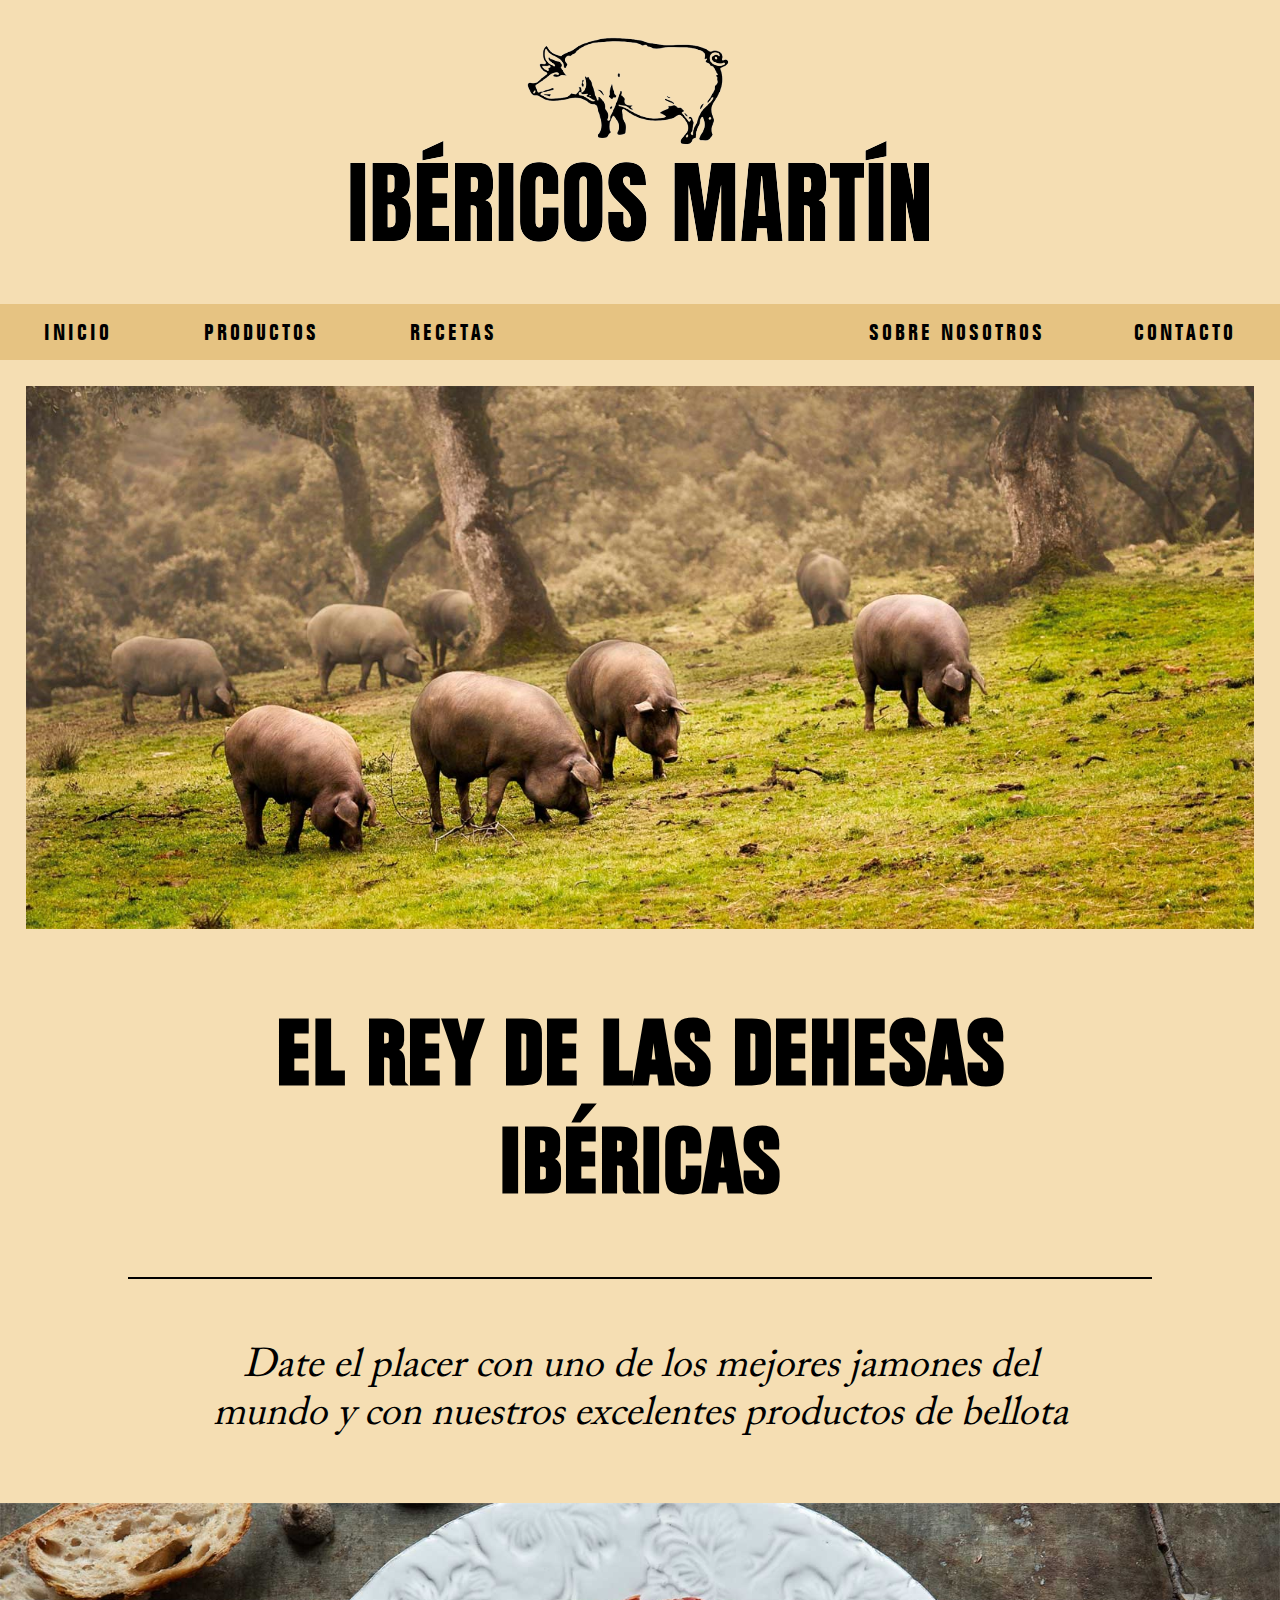
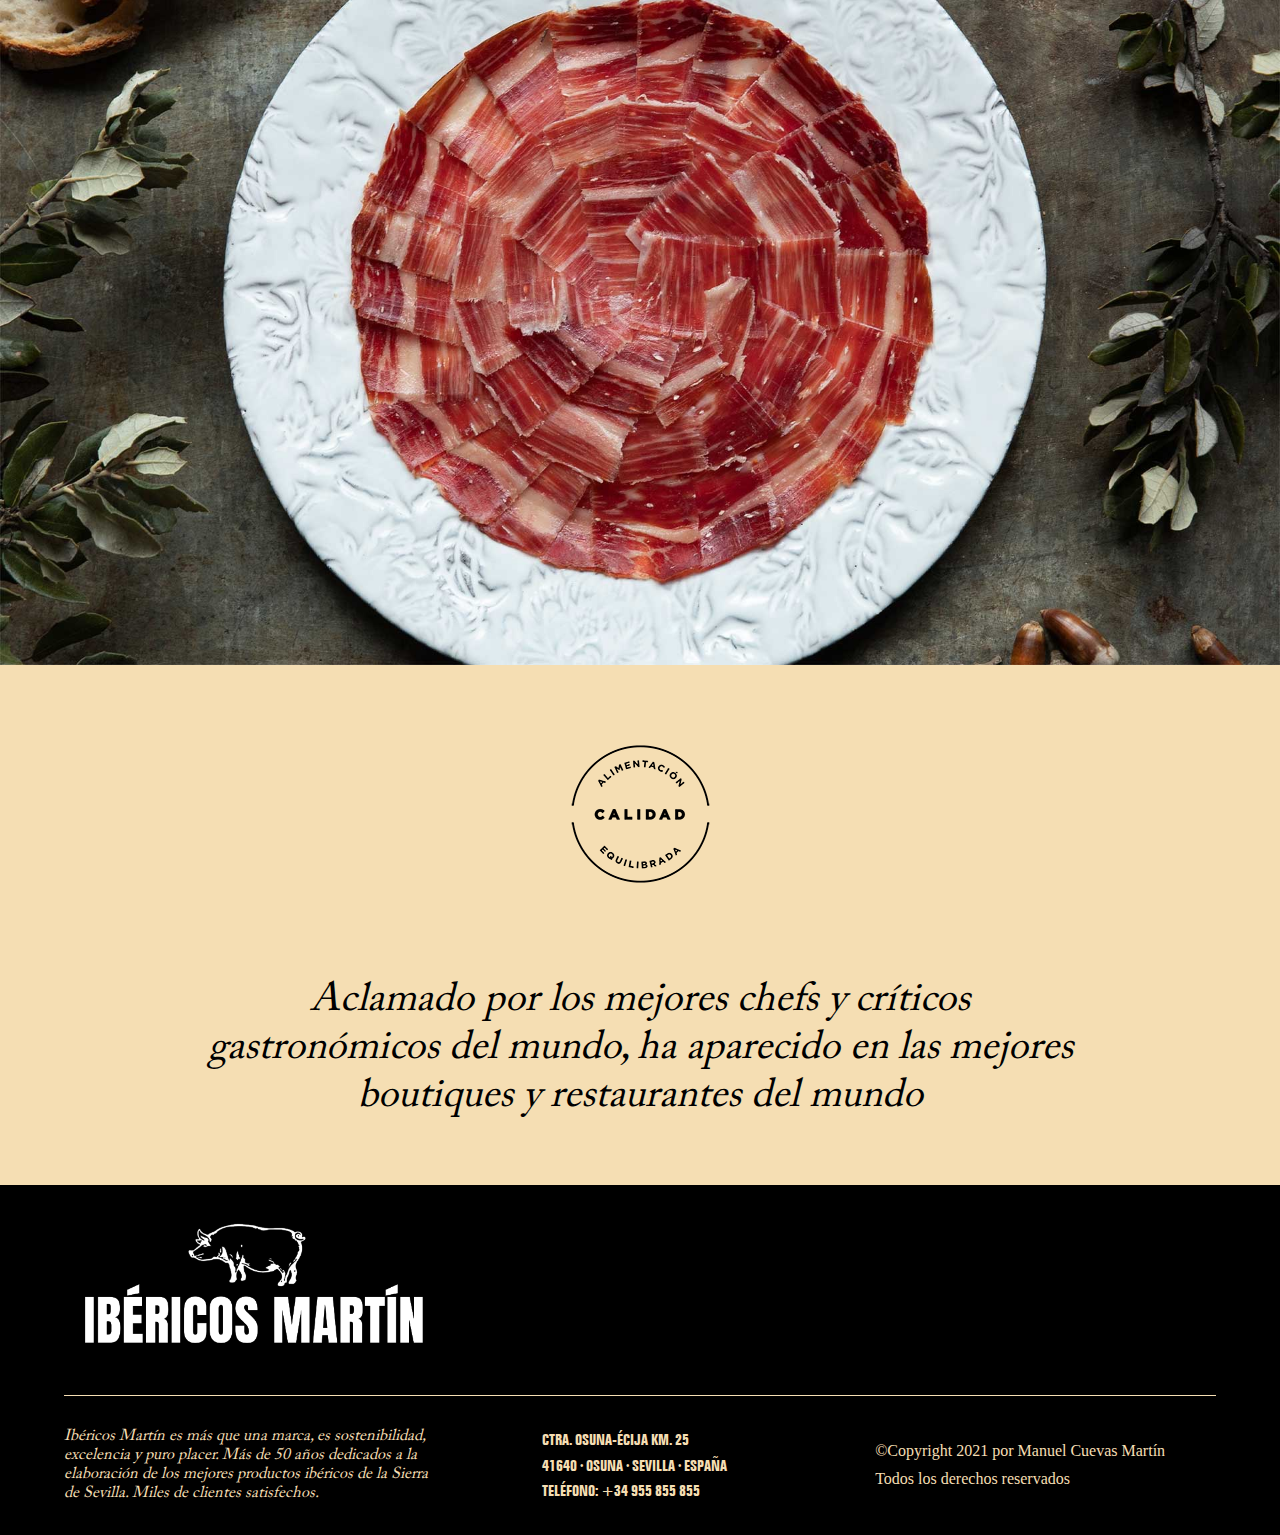
<file: index.html>
<!DOCTYPE html>
<html lang="es">
    <head>
        <title>Página principal</title>
        <meta name="author" content="Manuel Cuevas Martín">
        <link rel="icon" type="image/x-icon" href="LOGO/CABEZA-CERDO.png">
        <meta charset="UTF-8">
        <meta name="viewport" content="width=device-width, initial-scale=1">
        <link href="css/estiloIndex.css" rel="stylesheet">
    </head>
    <body>
        <header>
            <img src="LOGO/IBÉRICOS_MARTÍN-removebg-preview.png" alt="Logo ibéricos Martín">
        </header>
        <nav>
            <ul>
                <li><a href="index.html">INICIO</a></li>
                <li><a href="productos.html">PRODUCTOS</a></li>
                <li><a href="recetas.html">RECETAS</a></li>
                <li style="float: right;"><a href="contacto.html">CONTACTO</a></li>
                <li style="float: right;"><a href="about.html">SOBRE NOSOTROS</a></li>
            </ul>
        </nav>
        <main>
            <div id="imagen-dehesa"><img src="imagenes/dehesa.jpg" alt="Dehesa" class="ancho-100"></div>
            <div id="lema-main">
                <h2>EL REY DE LAS DEHESAS IBÉRICAS</h2>
                <div id="elemento-divisor"></div>
                <p>Date el placer con uno de los mejores jamones del mundo y con nuestros excelentes productos de bellota</p>
                <img src="imagenes/plato-jamon.jpg" alt="Plato de jamon" class="ancho-100">
                <img src="imagenes/calidad.png" alt="Calidad" class="margin">
                <p>Aclamado por los mejores chefs y críticos gastronómicos del mundo, ha aparecido en las mejores boutiques 
                y restaurantes del mundo</p>
            </div>
        </main>
        <footer>
            <div class="celda-footer" id="logo"><img src="LOGO/IBÉRICOS_MARTÍN_BLANCO-removebg-preview.png" alt="Logo Ibéricos Martín" width="350"></div>
            <div class="celda-footer" id="lema-footer">Ibéricos Martín es más que una marca, es sostenibilidad, 
            excelencia y puro placer. Más de 50 años dedicados a la elaboración de los mejores productos
            ibéricos de la Sierra de Sevilla. Miles de clientes satisfechos.</div>
            <div class="celda-footer" id="direccion"> CTRA. OSUNA-ÉCIJA KM. 25 <br> 
                41640 · OSUNA · SEVILLA · ESPAÑA <br>
                TELÉFONO: +34 955 855 855
            </div>
            <div class="celda-footer" id="copyright">©Copyright 2021 por Manuel Cuevas Martín <br>Todos los derechos reservados </div>
        </footer>
    </body>
</html>
</file>
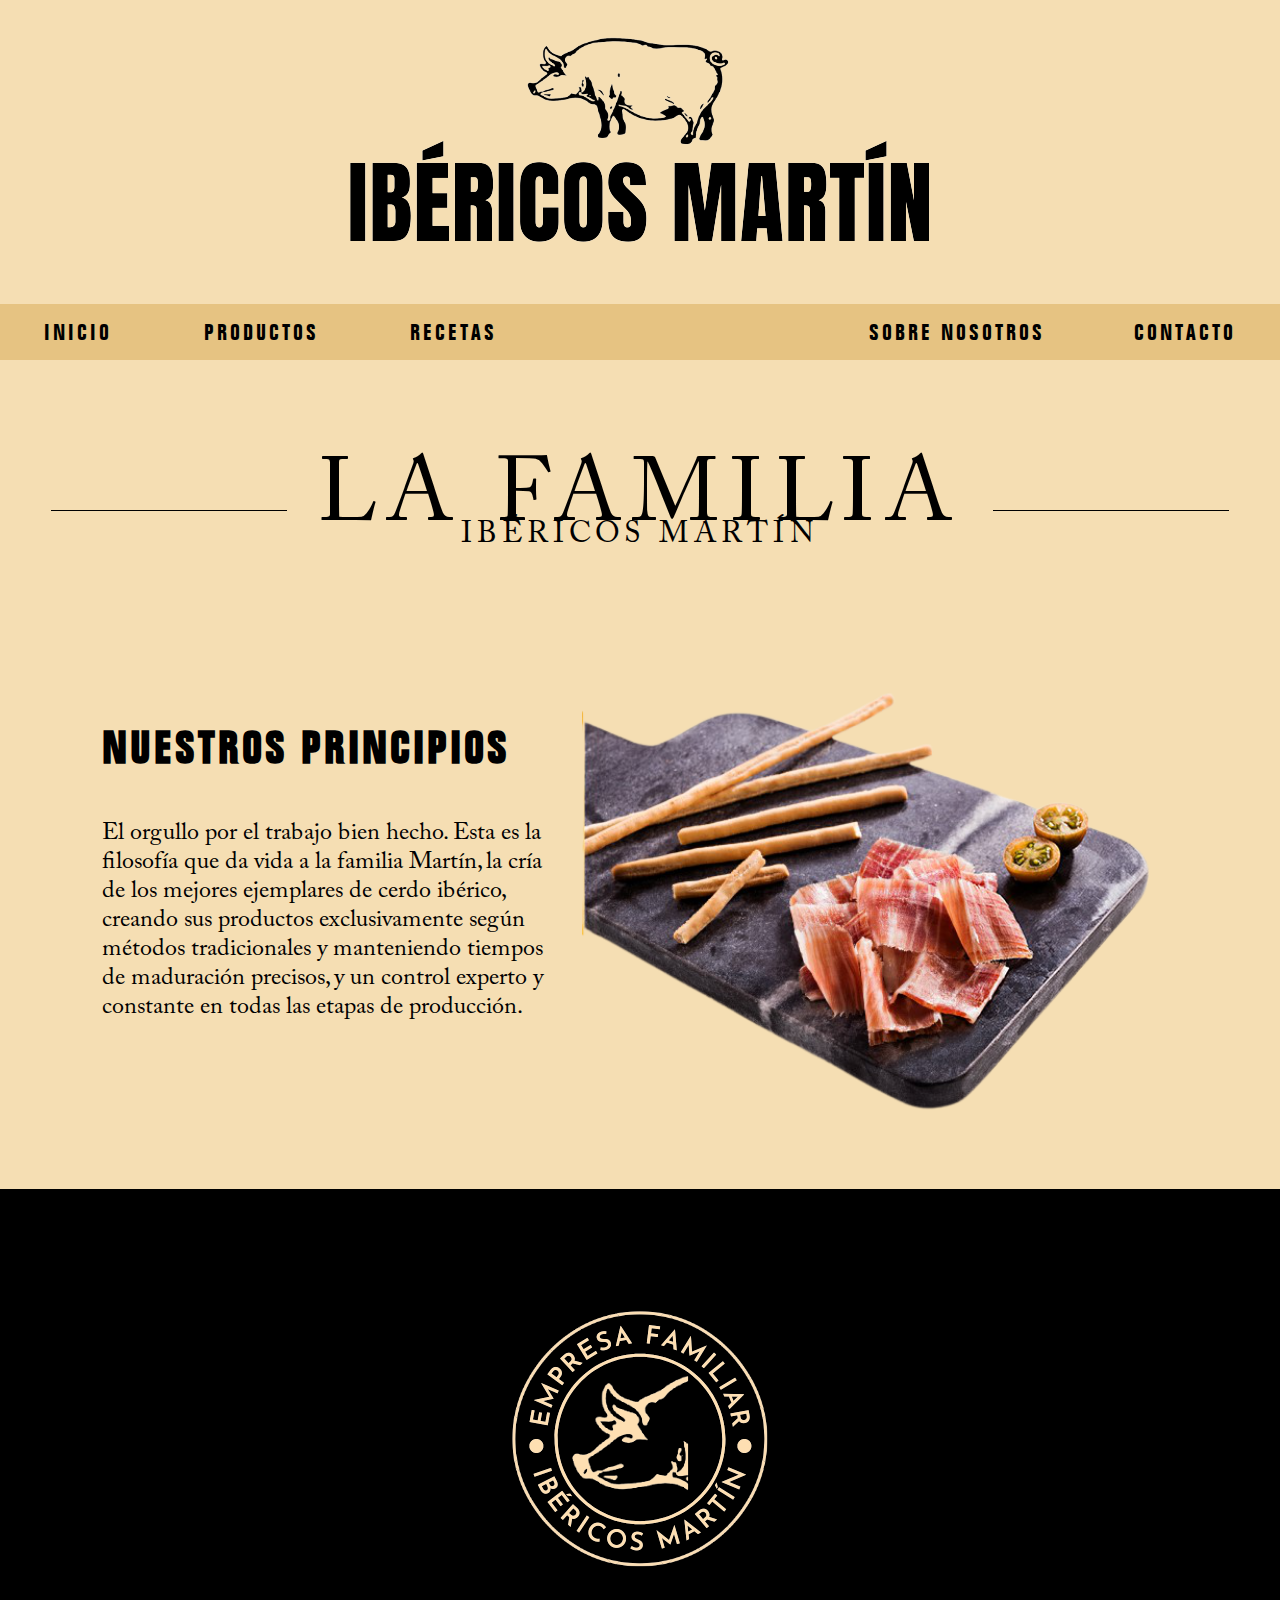
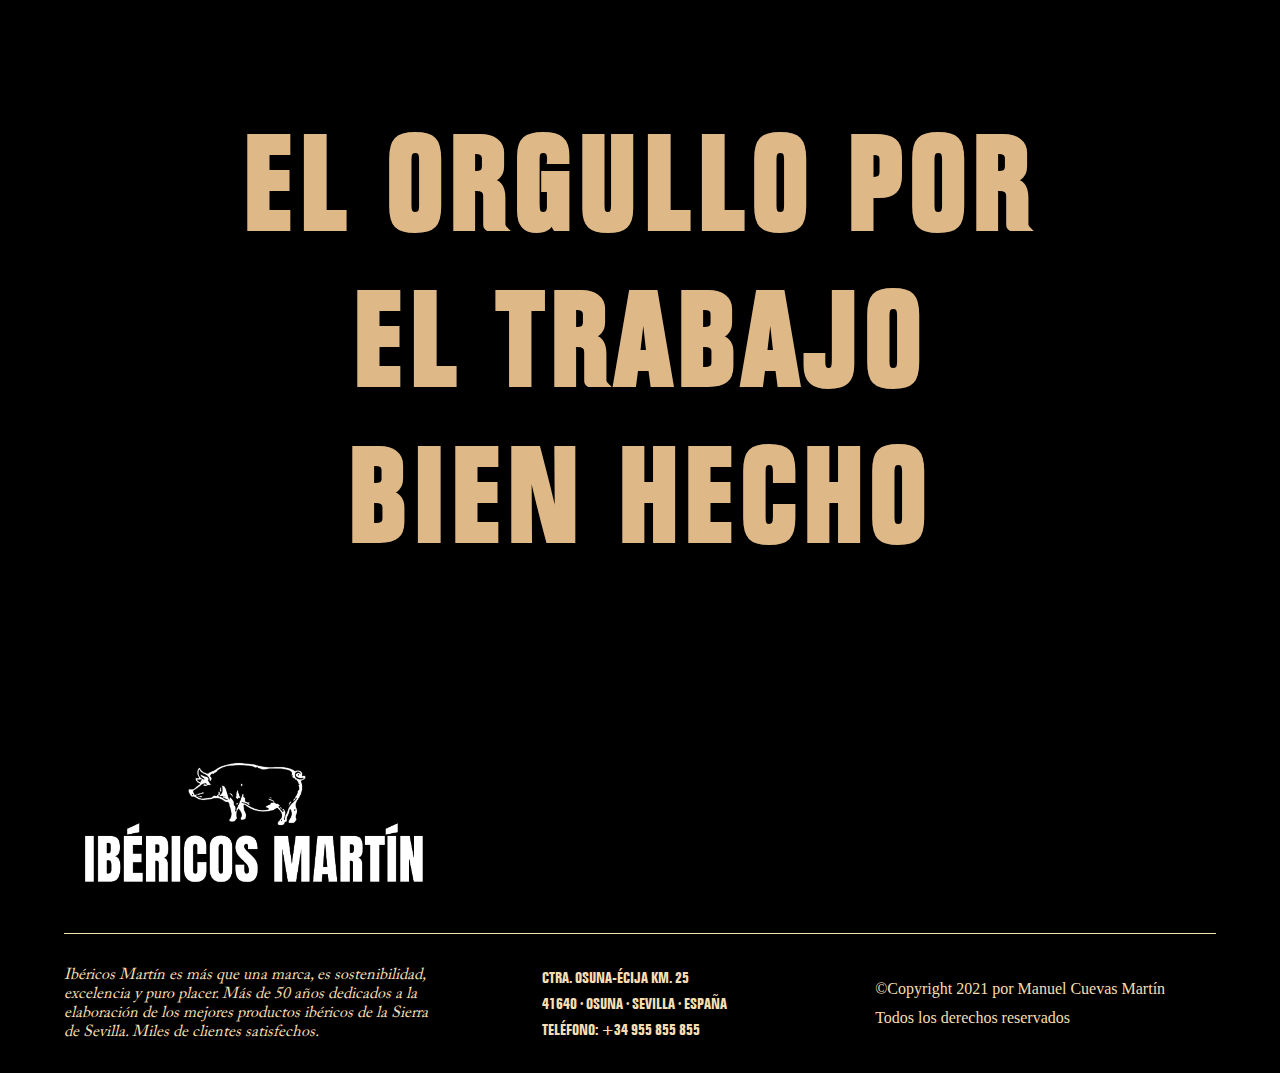
<file: about.html>
<!DOCTYPE html>
<html lang="es">
    <head>
        <title>Página sobre nosotros</title>
        <meta name="author" content="Manuel Cuevas Martín">
        <link rel="icon" type="image/x-icon" href="LOGO/CABEZA-CERDO.png">
        <meta charset="UTF-8">
        <meta name="viewport" content="width=device-width, initial-scale=1">
        <link href="css/estiloAbout.css" rel="stylesheet">
    </head>
    <body>
        <header>
            <img src="LOGO/IBÉRICOS_MARTÍN-removebg-preview.png" alt="Logo ibéricos Martín">
        </header>
        <nav>
            <ul>
                <li><a href="index.html">INICIO</a></li>
                <li><a href="productos.html">PRODUCTOS</a></li>
                <li><a href="recetas.html">RECETAS</a></li>
                <li style="float: right;"><a href="contacto.html">CONTACTO</a></li>
                <li style="float: right;"><a href="about.html">SOBRE NOSOTROS</a></li>
            </ul>
        </nav>
        <div id="titulo">
            <div id="top-left"></div>
            <div id="bottom-left"></div>
            <div id="titulo-seccion">LA FAMILIA</div>
            <div id="subtitulo-seccion">IBÉRICOS MARTÍN</div>
            <div id="top-right"></div>
            <div id="bottom-right"></div>
        </div>
        <main>
            <div id="contenedor-about">
                <div id="#columna-izquierda-about">
                    <h3>NUESTROS PRINCIPIOS</h3>
                    <p>El orgullo por el trabajo bien hecho. Esta es la filosofía que da vida a la familia Martín,
                        la cría de los mejores ejemplares de cerdo ibérico, creando sus productos exclusivamente
                        según métodos tradicionales y manteniendo tiempos de maduración precisos, y
                        un control experto y constante en todas las etapas de producción.</p>
                </div>
                <div id="columna-derecha-about">
                    <img src="imagenes/paletadeceboiberica-removebg-preview.png" alt="Jamón cortado" width="600">
                </div>
            </div>
            <div id="lema-fondo-negro">
                <img src="LOGO/empresa-wheat.png" alt="Logo empresa wheat">
                <h1>EL ORGULLO POR EL TRABAJO BIEN HECHO</h1>
            </div>
        </main>
        <footer>
            <div class="celda-footer" id="logo"><img src="LOGO/IBÉRICOS_MARTÍN_BLANCO-removebg-preview.png" alt="Logo Ibéricos Martín" width="350"></div>
            <div class="celda-footer" id="lema-footer">Ibéricos Martín es más que una marca, es sostenibilidad, 
            excelencia y puro placer. Más de 50 años dedicados a la elaboración de los mejores productos
            ibéricos de la Sierra de Sevilla. Miles de clientes satisfechos.</div>
            <div class="celda-footer" id="direccion"> CTRA. OSUNA-ÉCIJA KM. 25 <br> 
                41640 · OSUNA · SEVILLA · ESPAÑA <br>
                TELÉFONO: +34 955 855 855
            </div>
            <div class="celda-footer" id="copyright">©Copyright 2021 por Manuel Cuevas Martín <br>Todos los derechos reservados </div>
        </footer>
    </body>
</html>
</file>
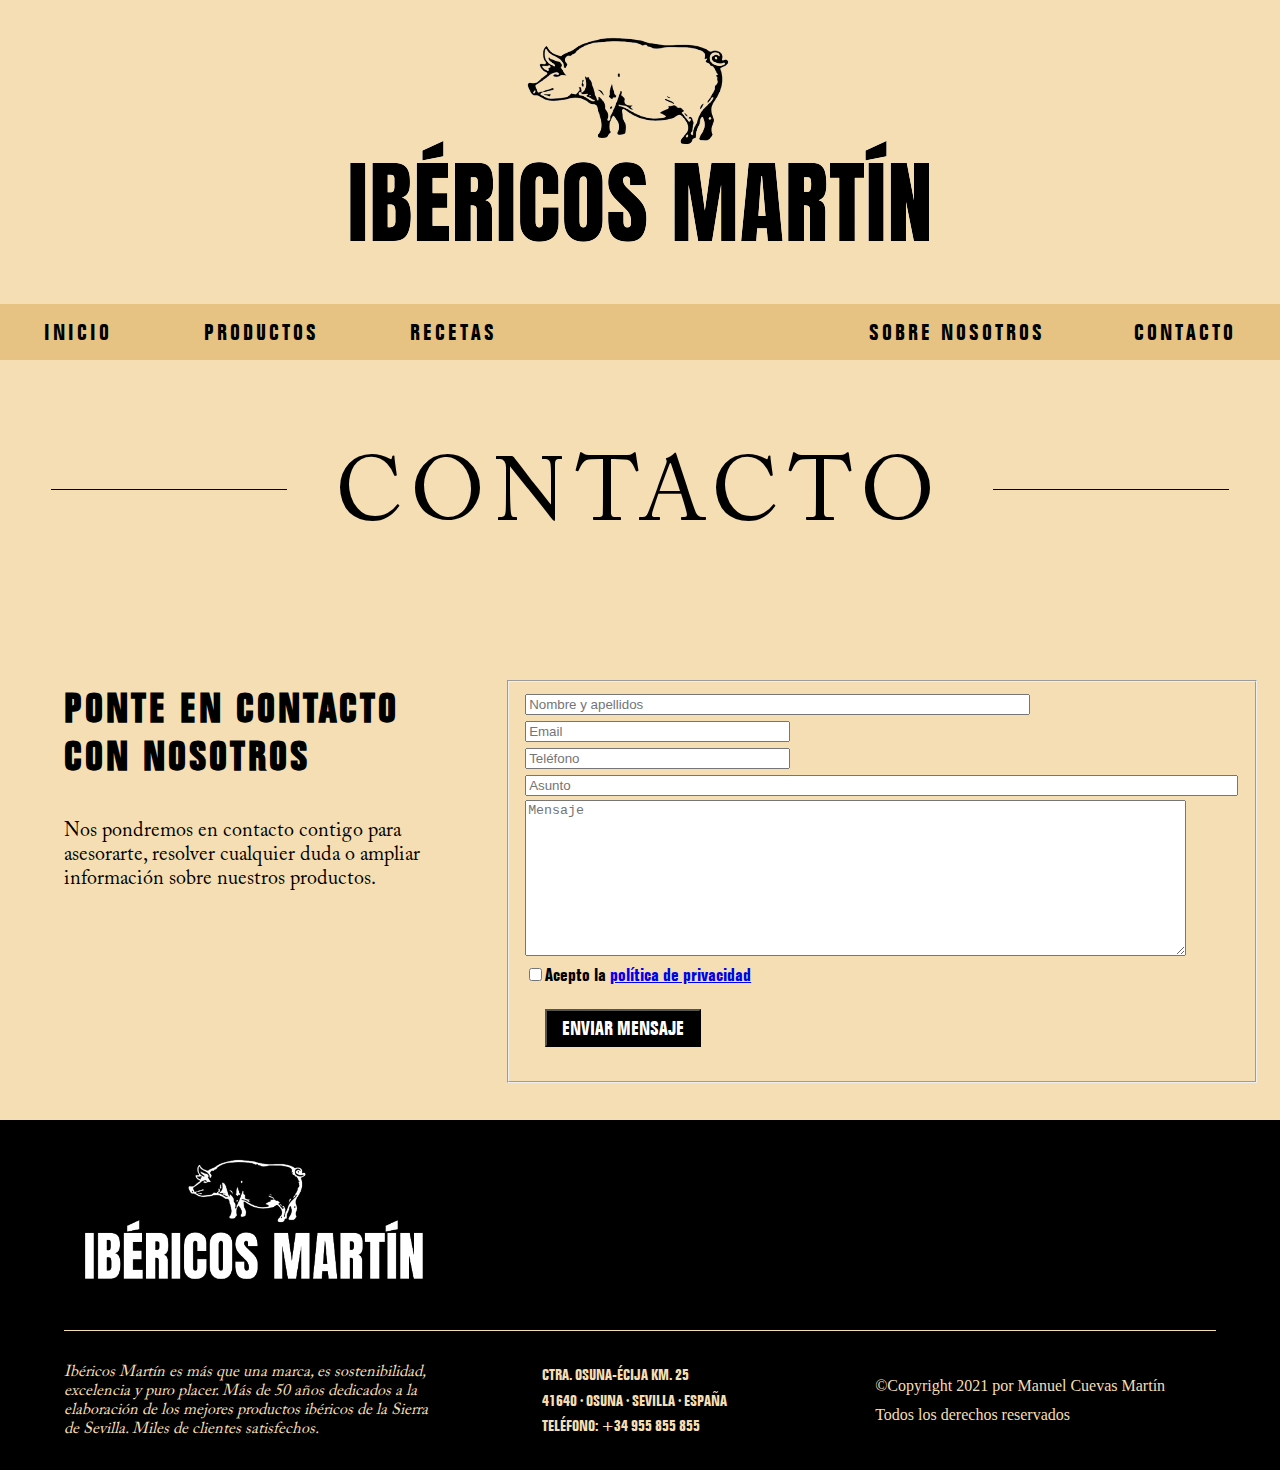
<file: contacto.html>
<!DOCTYPE html>
<html lang="es">
    <head>
        <title>Página de contacto</title>
        <meta name="author" content="Manuel Cuevas Martín">
        <link rel="icon" type="image/x-icon" href="LOGO/CABEZA-CERDO.png">
        <meta charset="UTF-8">
        <meta name="viewport" content="width=device-width, initial-scale=1">
        <link href="css/estiloContacto.css" rel="stylesheet">
    </head>
    <body>
        <header>
            <img src="LOGO/IBÉRICOS_MARTÍN-removebg-preview.png" alt="Logo ibéricos Martín">
        </header>
        <nav>
            <ul>
                <li><a href="index.html">INICIO</a></li>
                <li><a href="productos.html">PRODUCTOS</a></li>
                <li><a href="recetas.html">RECETAS</a></li>
                <li style="float: right;"><a href="contacto.html">CONTACTO</a></li>
                <li style="float: right;"><a href="about.html">SOBRE NOSOTROS</a></li>
            </ul>
        </nav>
        <div id="titulo">
            <div id="top-left"></div>
            <div id="bottom-left"></div>
            <div id="titulo-seccion">CONTACTO</div>
            <div id="top-right"></div>
            <div id="bottom-right"></div>
        </div>
        <div id="contacto">
            <div id="#columna-izquierda-contacto">
                <h3>PONTE EN CONTACTO CON NOSOTROS</h3>
                <p>Nos pondremos en contacto contigo para asesorarte, resolver cualquier duda o ampliar información sobre nuestros productos.</p>
            </div>
            <div id="formulario">
                <form action="#">
                    <fieldset>
                        <table>
                            <tr>
                                <td>
                                    <input type="text" name="apellidos-nombre" id="apellidos-nombre" size="60" placeholder="Nombre y apellidos">
                                </td>
                            </tr>
                            <tr>
                                <td>
                                    <input type="email" name="email" id="email" size="30" placeholder="Email"><br>
                                </td>
                            </tr>
                            <tr>
                                <td>
                                    <input type="tel" name="telefono" id="telefono" size="30" placeholder="Teléfono"><br>
                                </td>
                            </tr>
                            <tr>
                                <td>
                                    <input type="text" name="asunto" id="asunto" size="86" placeholder="Asunto"><br>
                                </td>
                            </tr>
                            <tr>
                                <td>
                                    <textarea name="descripcion" id="descripcion" cols="80" rows="10" placeholder="Mensaje"></textarea>
                                </td>
                            </tr>
                            <tr>
                                <td>
                                    <input type="checkbox" name="politica" id="politica">Acepto la <a href="#">política de privacidad</a> 
                                </td>
                            </tr>
                            <tr>
                                <td><input type="submit" value="ENVIAR MENSAJE" class="submit"></td>
                            </tr>
                        </table>
                    </fieldset>
                </form>
            </div>
        </div>
        <footer>
            <div class="celda-footer" id="logo"><img src="LOGO/IBÉRICOS_MARTÍN_BLANCO-removebg-preview.png" alt="Logo Ibéricos Martín" width="350"></div>
            <div class="celda-footer" id="lema-footer">Ibéricos Martín es más que una marca, es sostenibilidad, 
            excelencia y puro placer. Más de 50 años dedicados a la elaboración de los mejores productos
            ibéricos de la Sierra de Sevilla. Miles de clientes satisfechos.</div>
            <div class="celda-footer" id="direccion"> CTRA. OSUNA-ÉCIJA KM. 25 <br> 
                41640 · OSUNA · SEVILLA · ESPAÑA <br>
                TELÉFONO: +34 955 855 855
            </div>
            <div class="celda-footer" id="copyright">©Copyright 2021 por Manuel Cuevas Martín <br>Todos los derechos reservados </div>
        </footer>
    </body>
</html>
</file>
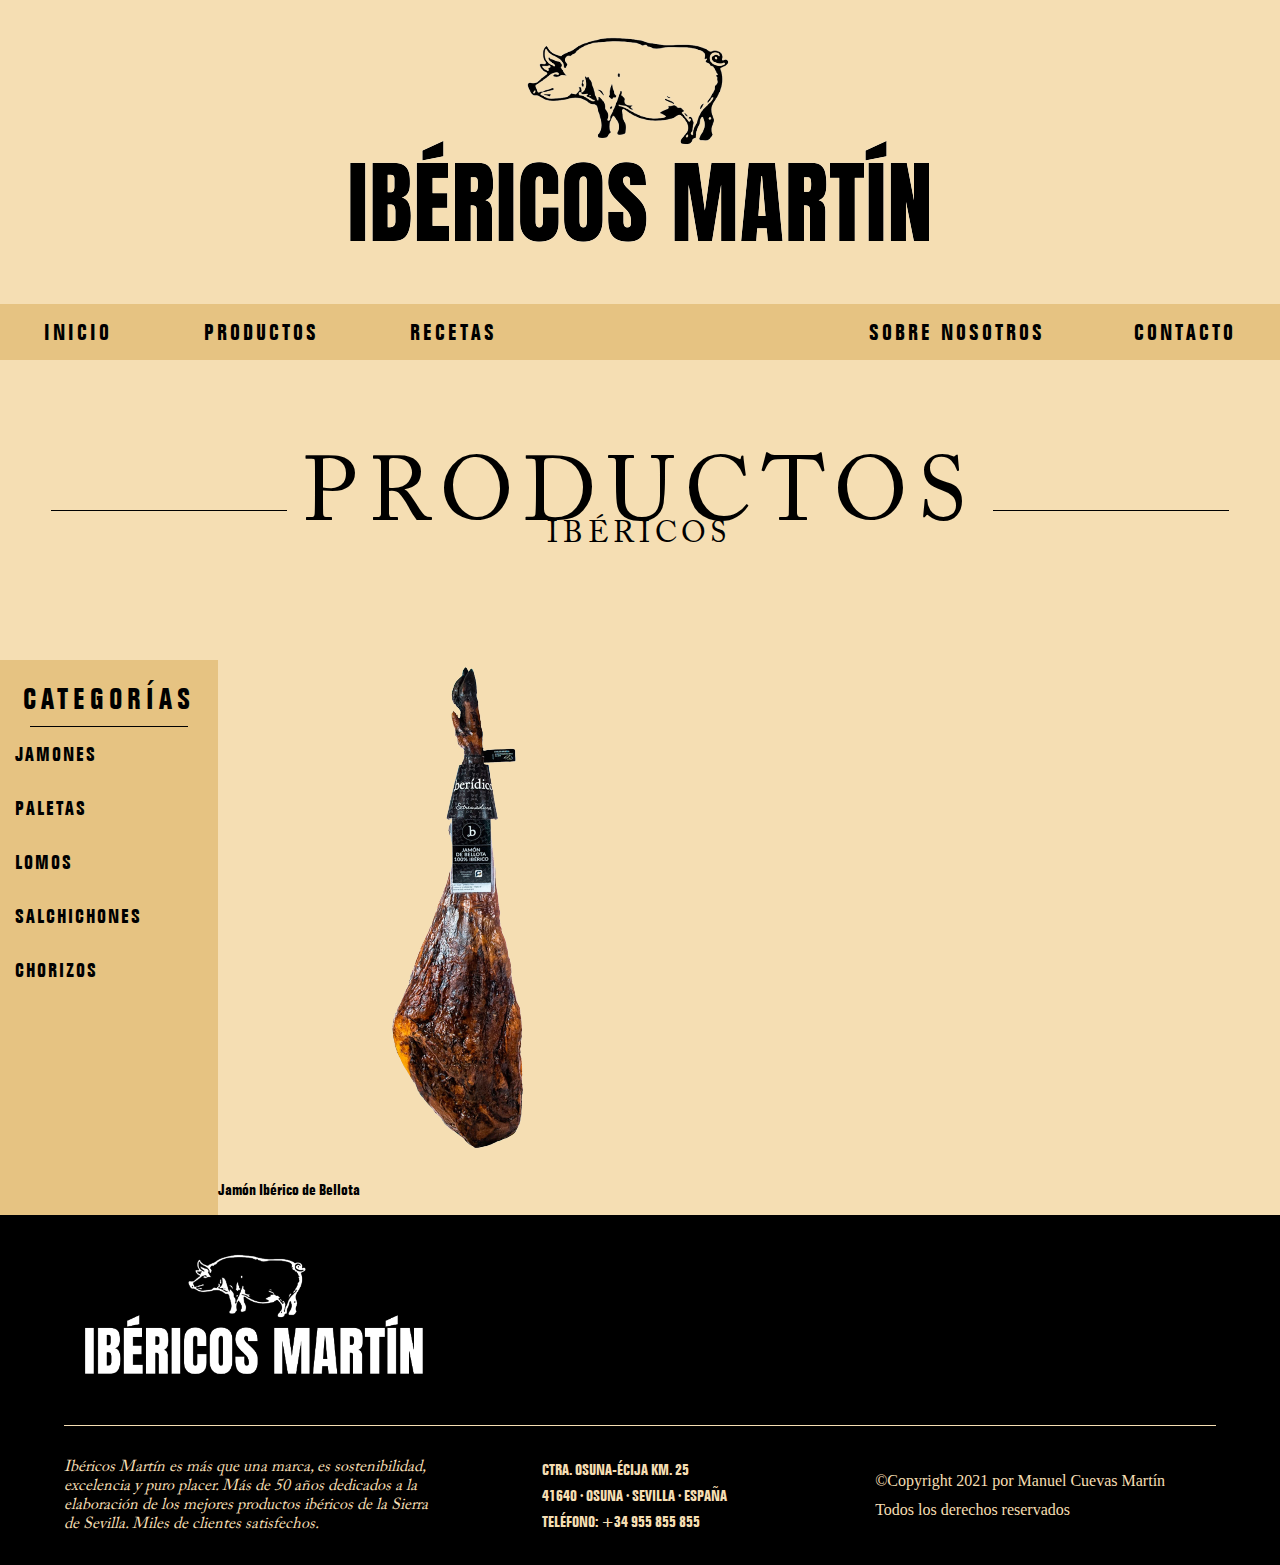
<file: jamon.html>
<!DOCTYPE html>
<html lang="es">

<head>
    <title>Página de productos</title>
    <meta name="author" content="Manuel Cuevas Martín">
    <link rel="icon" type="image/x-icon" href="LOGO/CABEZA-CERDO.png">
    <meta charset="UTF-8">
    <meta name="viewport" content="width=device-width, initial-scale=1">
    <link href="css/estiloProductos.css" rel="stylesheet">
</head>

<body>
    <header>
        <img src="LOGO/IBÉRICOS_MARTÍN-removebg-preview.png" alt="Logo ibéricos Martín">
    </header>
    <nav>
        <ul>
            <li><a href="index.html">INICIO</a></li>
            <li><a href="productos.html">PRODUCTOS</a></li>
            <li><a href="recetas.html">RECETAS</a></li>
            <li style="float: right;"><a href="contacto.html">CONTACTO</a></li>
            <li style="float: right;"><a href="about.html">SOBRE NOSOTROS</a></li>
        </ul>
    </nav>
    <div id="titulo">
        <div id="top-left"></div>
        <div id="bottom-left"></div>
        <div id="titulo-seccion">PRODUCTOS</div>
        <div id="subtitulo-seccion">IBÉRICOS</div>
        <div id="top-right"></div>
        <div id="bottom-right"></div>
    </div>
    <div id="estructura">
        <aside>
            <ul>
                <li class="cabecera-aside">CATEGORÍAS</li>
                <li id="elemento-divisor"></li>
                <li><a href="#jamones">JAMONES</a></li>
                <li><a href="#paletas">PALETAS</a></li>
                <li><a href="#lomos">LOMOS</a></li>
                <li><a href="#salchichones">SALCHICHONES</a></li>
                <li><a href="#chorizos">CHORIZOS</a></li>
            </ul>
        </aside>
        <main>
            <img src="imagenes/jamon-bellota-100.png" alt="">
            <p>Jamón Ibérico de Bellota</p>
        </main>
    </div>

    <footer>
        <div class="celda-footer" id="logo"><img src="LOGO/IBÉRICOS_MARTÍN_BLANCO-removebg-preview.png" alt="Logo Ibéricos Martín" width="350"></div>
        <div class="celda-footer" id="lema-footer">Ibéricos Martín es más que una marca, es sostenibilidad,
            excelencia y puro placer. Más de 50 años dedicados a la elaboración de los mejores productos
            ibéricos de la Sierra de Sevilla. Miles de clientes satisfechos.</div>
        <div class="celda-footer" id="direccion"> CTRA. OSUNA-ÉCIJA KM. 25 <br>
            41640 · OSUNA · SEVILLA · ESPAÑA <br>
            TELÉFONO: +34 955 855 855
        </div>
        <div class="celda-footer" id="copyright">©Copyright 2021 por Manuel Cuevas Martín <br>Todos los derechos
            reservados </div>
    </footer>
</body>

</html>
</file>
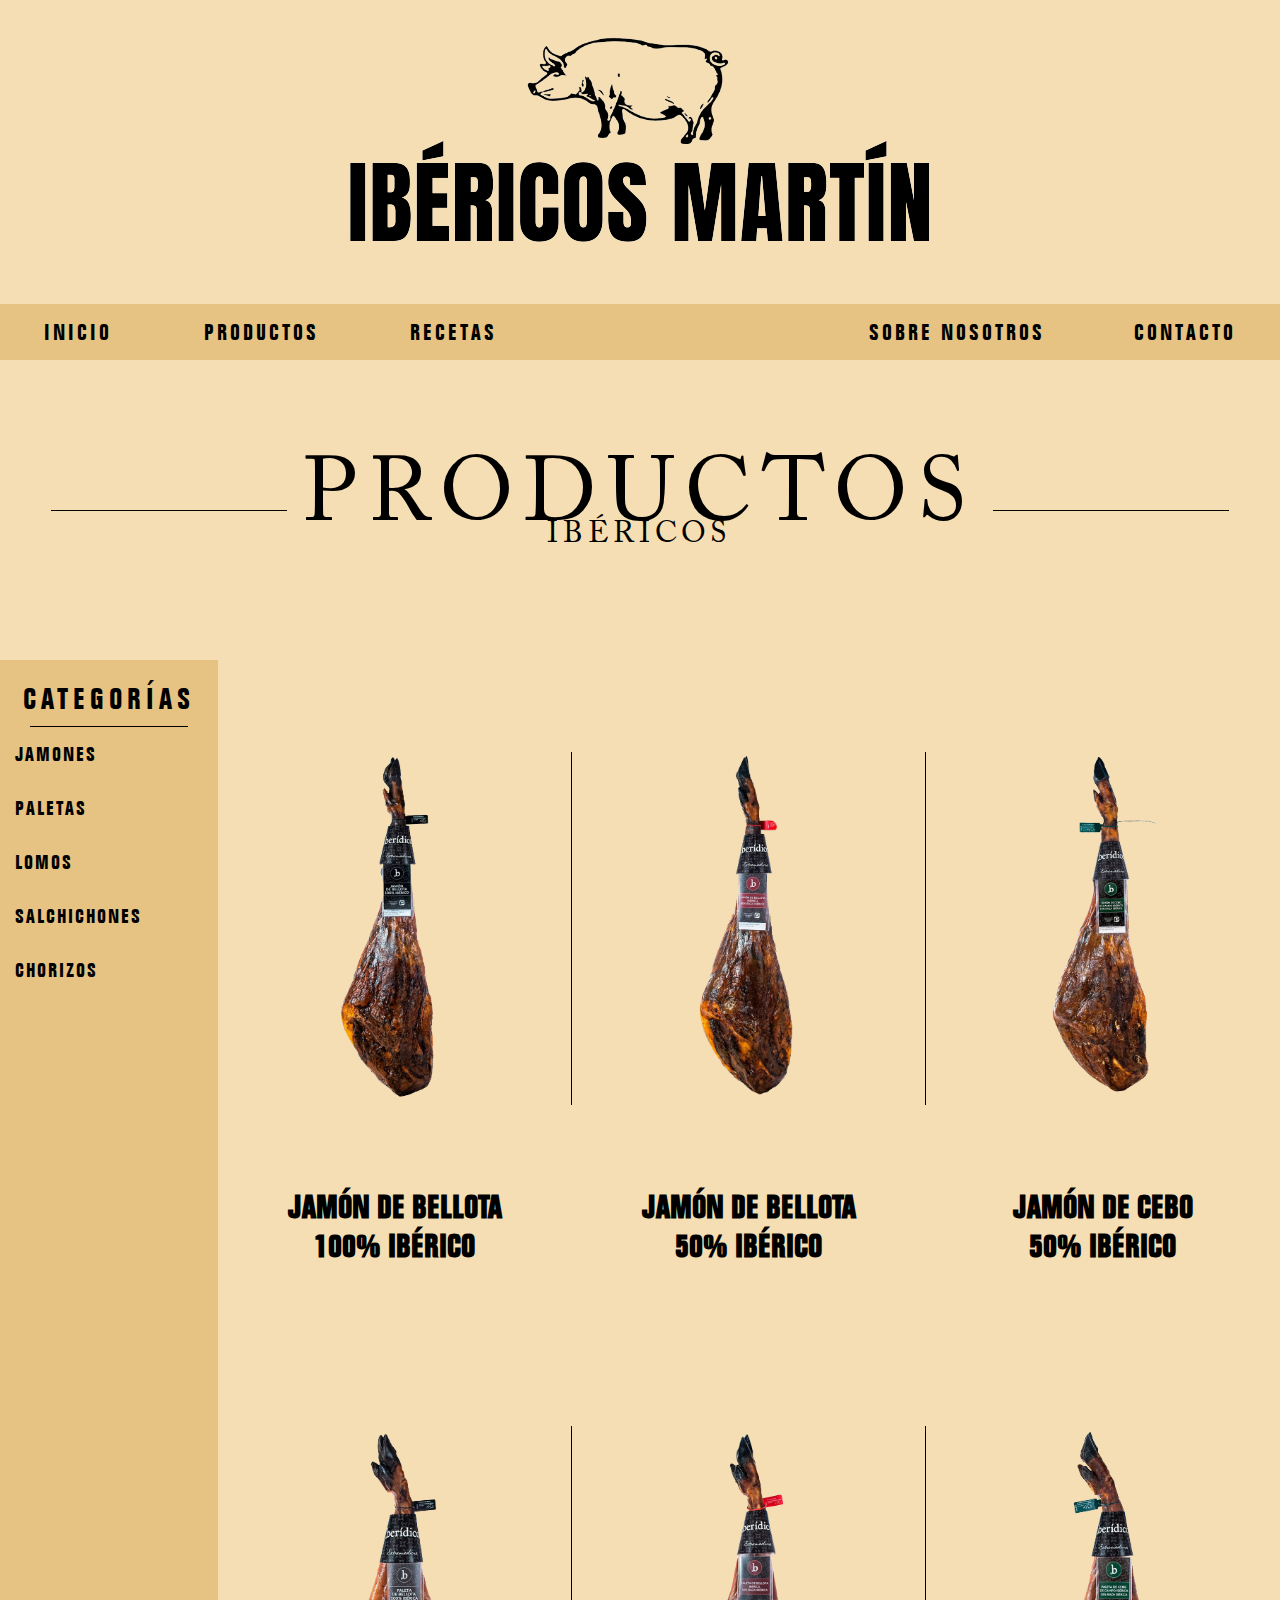
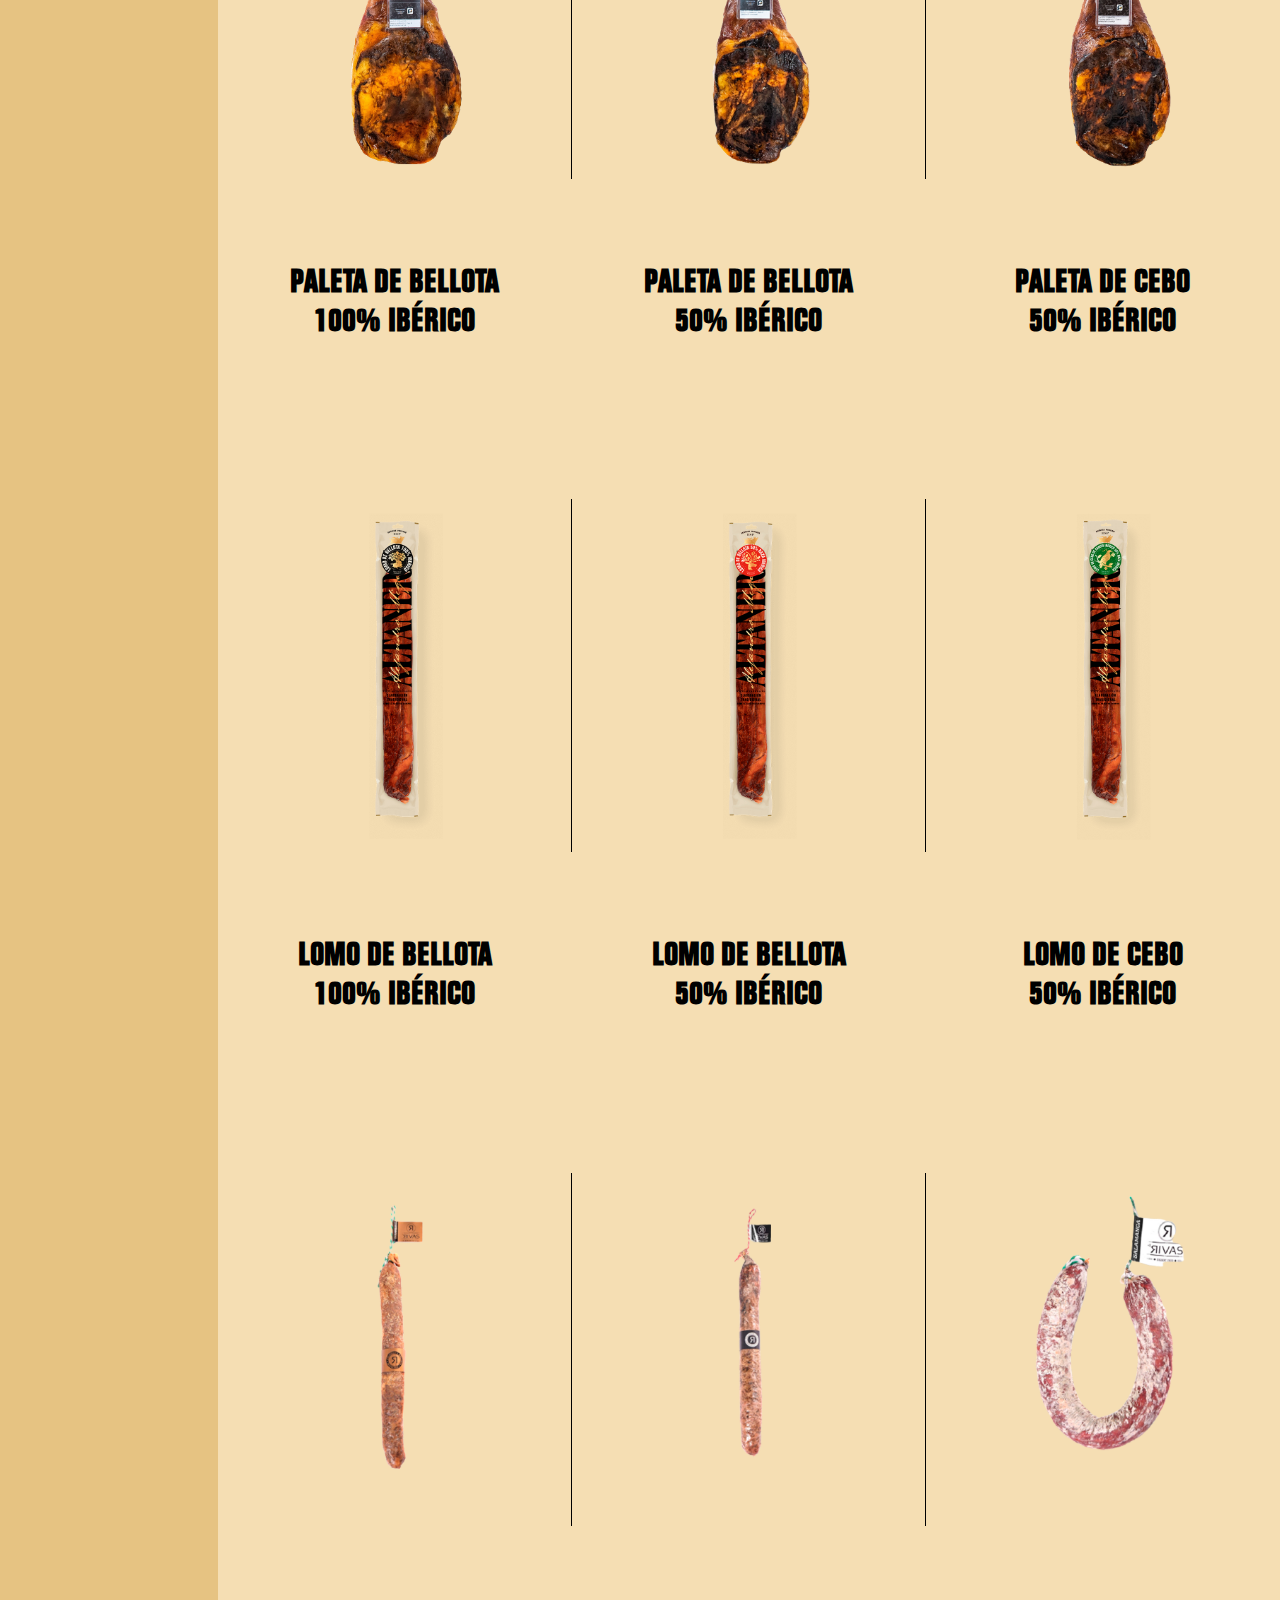
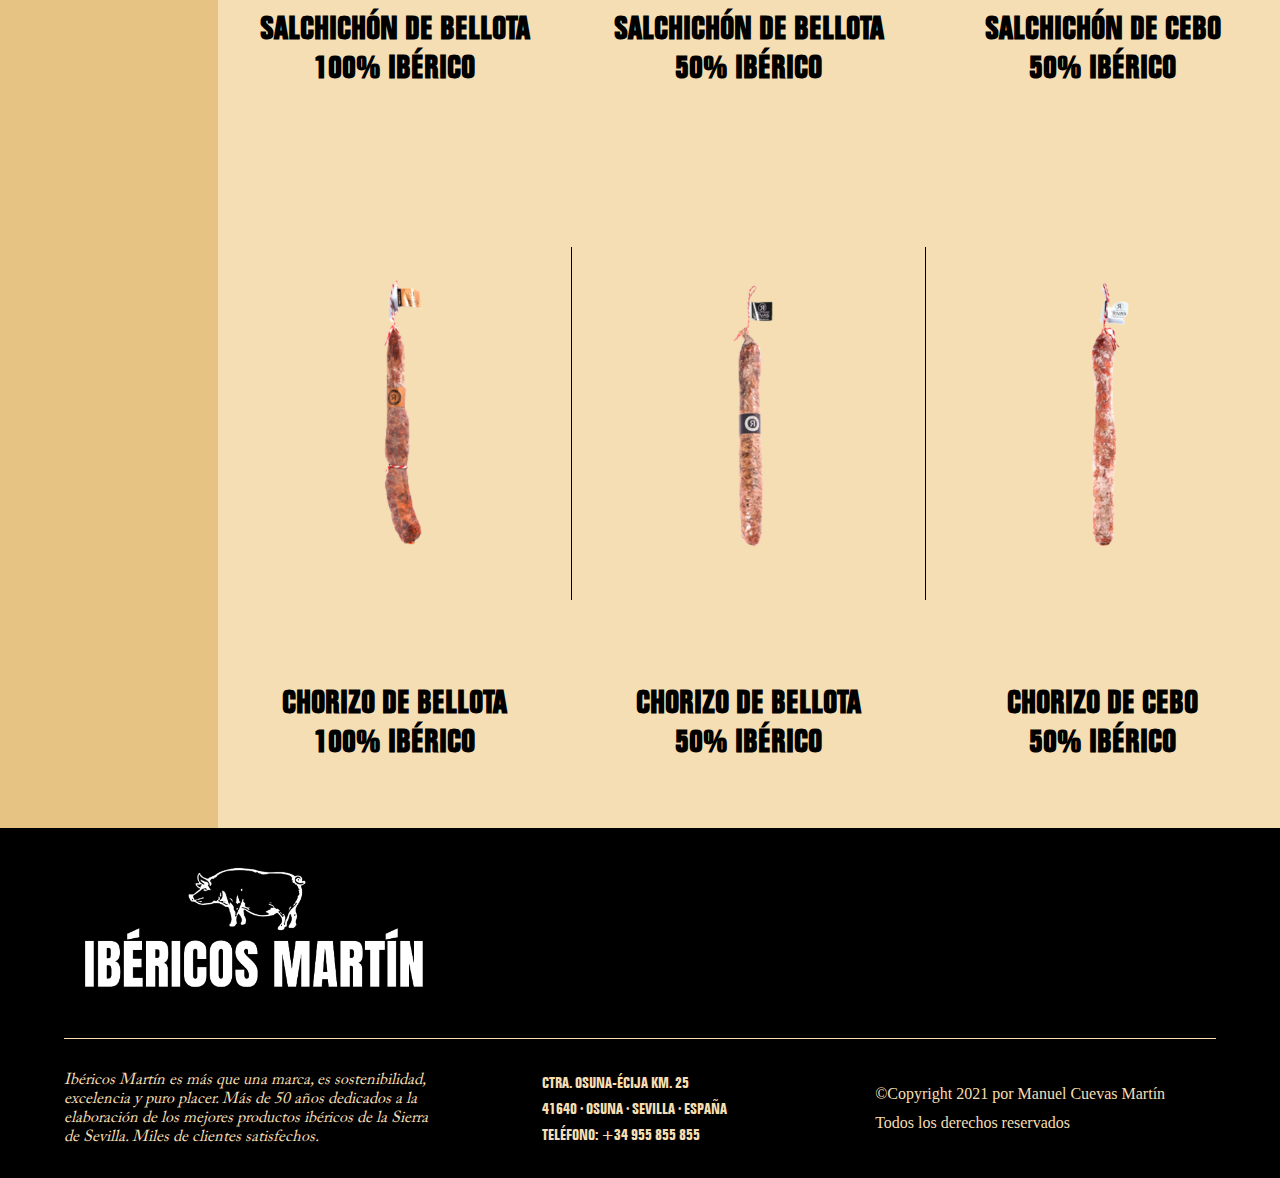
<file: productos.html>
<!DOCTYPE html>
<html lang="es">

<head>
    <title>Página de productos</title>
    <meta name="author" content="Manuel Cuevas Martín">
    <link rel="icon" type="image/x-icon" href="LOGO/CABEZA-CERDO.png">
    <meta charset="UTF-8">
    <meta name="viewport" content="width=device-width, initial-scale=1">
    <link href="css/estiloProductos.css" rel="stylesheet">
</head>

<body>
    <header>
        <img src="LOGO/IBÉRICOS_MARTÍN-removebg-preview.png" alt="Logo ibéricos Martín">
    </header>
    <nav>
        <ul>
            <li><a href="index.html">INICIO</a></li>
            <li><a href="productos.html">PRODUCTOS</a></li>
            <li><a href="recetas.html">RECETAS</a></li>
            <li style="float: right;"><a href="contacto.html">CONTACTO</a></li>
            <li style="float: right;"><a href="about.html">SOBRE NOSOTROS</a></li>
        </ul>
    </nav>
    <div id="titulo">
        <div id="top-left"></div>
        <div id="bottom-left"></div>
        <div id="titulo-seccion">PRODUCTOS</div>
        <div id="subtitulo-seccion">IBÉRICOS</div>
        <div id="top-right"></div>
        <div id="bottom-right"></div>
    </div>
    <div id="estructura">
        <aside>
            <ul>
                <li class="cabecera-aside">CATEGORÍAS</li>
                <li id="elemento-divisor"></li>
                <li><a href="#jamones">JAMONES</a></li>
                <li><a href="#paletas">PALETAS</a></li>
                <li><a href="#lomos">LOMOS</a></li>
                <li><a href="#salchichones">SALCHICHONES</a></li>
                <li><a href="#chorizos">CHORIZOS</a></li>
            </ul>
        </aside>
        <main>
            <div id="contenedor-productos">
                <a id="jamones" style="position: absolute; top: 700px;"></a>
                <div id="jamon-bellota-100"><img src="imagenes/jamon-bellota-100.png" alt="Jamón de bellota 100% ibérico"></div>
                <div id="jamon-bellota-50"><img src="imagenes/jamon-bellota-50.png" alt="Jamón de bellota 50% ibérico"></div>
                <div id="jamon-cebo-50"><img src="imagenes/jamon-cebo-50.png" alt="Jamón de cebo 50% ibérico"></div>
                <div id="texto-jamon-bellota-100" class="celda-texto">
                    <h1>JAMÓN DE BELLOTA <br> 100% IBÉRICO</h1>
                </div>
                <div id="texto-jamon-bellota-50" class="celda-texto">
                    <h1>JAMÓN DE BELLOTA <br> 50% IBÉRICO</h1>
                </div>
                <div id="texto-jamon-cebo-50" class="celda-texto">
                    <h1>JAMÓN DE CEBO <br> 50% IBÉRICO</h1>
                </div>
                <a id="paletas" style="position: absolute; top: 1439px"></a>
                <div id="paleta-bellota-100"><img src="imagenes/paleta-bellota-100.png" alt="Paleta de bellota 100% ibérico"></div>
                <div id="paleta-bellota-50"><img src="imagenes/paleta-bellota-50.png" alt="Paleta de bellota 50% ibérico"></div>
                <div id="paleta-cebo-50"><img src="imagenes/paleta-cebo-50.png" alt="Paleta de cebo 50% ibérico"></div>
                <div id="texto-paleta-bellota-100" class="celda-texto">
                    <h1>PALETA DE BELLOTA <br> 100% IBÉRICO</h1>
                </div>
                <div id="texto-paleta-bellota-50" class="celda-texto">
                    <h1>PALETA DE BELLOTA <br> 50% IBÉRICO</h1>
                </div>
                <div id="texto-paleta-cebo-50" class="celda-texto">
                    <h1>PALETA DE CEBO <br> 50% IBÉRICO</h1>
                </div>
                <a id="lomos" style="position: absolute; top: 2177px"></a>
                <div id="lomo-bellota-100"><img src="imagenes/lomo-bellota-100.png" alt="Lomo de bellota 100% ibérico"></div>
                <div id="lomo-bellota-50"><img src="imagenes/lomo-bellota-50.png" alt="Lomo de bellota 50% ibérico"></div>
                <div id="lomo-cebo-50"><img src="imagenes/lomo-cebo-50.png" alt="Lomo de cebo 50% ibérico"></div>
                <div id="texto-lomo-bellota-100" class="celda-texto">
                    <h1>LOMO DE BELLOTA <br> 100% IBÉRICO</h1>
                </div>
                <div id="texto-lomo-bellota-50" class="celda-texto">
                    <h1>LOMO DE BELLOTA <br> 50% IBÉRICO</h1>
                </div>
                <div id="texto-lomo-cebo-50" class="celda-texto">
                    <h1>LOMO DE CEBO <br> 50% IBÉRICO</h1>
                </div>
                <a id="salchichones" style="position: absolute; top: 2915px"></a>
                <div id="salchichon-bellota-100"><img src="imagenes/salchichon-100-iberico.png" alt="Salchichón de bellota 100% ibérico"></div>
                <div id="salchichon-bellota-50"><img src="imagenes/salchichon-50-iberico.png" alt="Salchichón de bellota 50% ibérico"></div>
                <div id="salchichon-cebo-50"><img src="imagenes/salchichon-50-cebo.png" alt="Salchichón de cebo 50% ibérico"></div>
                <div id="texto-salchichon-bellota-100" class="celda-texto">
                    <h1>SALCHICHÓN DE BELLOTA <br> 100% IBÉRICO</h1>
                </div>
                <div id="texto-salchichon-bellota-50" class="celda-texto">
                    <h1>SALCHICHÓN DE BELLOTA <br> 50% IBÉRICO</h1>
                </div>
                <div id="texto-salchichon-cebo-50" class="celda-texto">
                    <h1>SALCHICHÓN DE CEBO <br> 50% IBÉRICO</h1>
                </div>
                <a id="chorizos" style="position: absolute; top: 3652px"></a>
                <div id="chorizo-bellota-100"><img src="imagenes/chorizo-100-iberico.png" alt="Chorizo de bellota 100% ibérico"></div>
                <div id="chorizo-bellota-50"><img src="imagenes/chorizo-50-iberico.png" alt="Chorizo de bellota 50% ibérico"></div>
                <div id="chorizo-cebo-50"><img src="imagenes/chorizo-50-cebo.png" alt="Chorizo de cebo 50% ibérico"></div>
                <div id="texto-chorizo-bellota-100" class="celda-texto">
                    <h1>CHORIZO DE BELLOTA <br> 100% IBÉRICO</h1>
                </div>
                <div id="texto-chorizo-bellota-50" class="celda-texto">
                    <h1>CHORIZO DE BELLOTA <br> 50% IBÉRICO</h1>
                </div>
                <div id="texto-chorizo-cebo-50" class="celda-texto">
                    <h1>CHORIZO DE CEBO <br> 50% IBÉRICO</h1>
                </div>
            </div>
        </main>
    </div>

    <footer>
        <div class="celda-footer" id="logo"><img src="LOGO/IBÉRICOS_MARTÍN_BLANCO-removebg-preview.png" alt="Logo Ibéricos Martín" width="350"></div>
        <div class="celda-footer" id="lema-footer">Ibéricos Martín es más que una marca, es sostenibilidad,
            excelencia y puro placer. Más de 50 años dedicados a la elaboración de los mejores productos
            ibéricos de la Sierra de Sevilla. Miles de clientes satisfechos.</div>
        <div class="celda-footer" id="direccion"> CTRA. OSUNA-ÉCIJA KM. 25 <br>
            41640 · OSUNA · SEVILLA · ESPAÑA <br>
            TELÉFONO: +34 955 855 855
        </div>
        <div class="celda-footer" id="copyright">©Copyright 2021 por Manuel Cuevas Martín <br>Todos los derechos
            reservados </div>
    </footer>
</body>

</html>
</file>
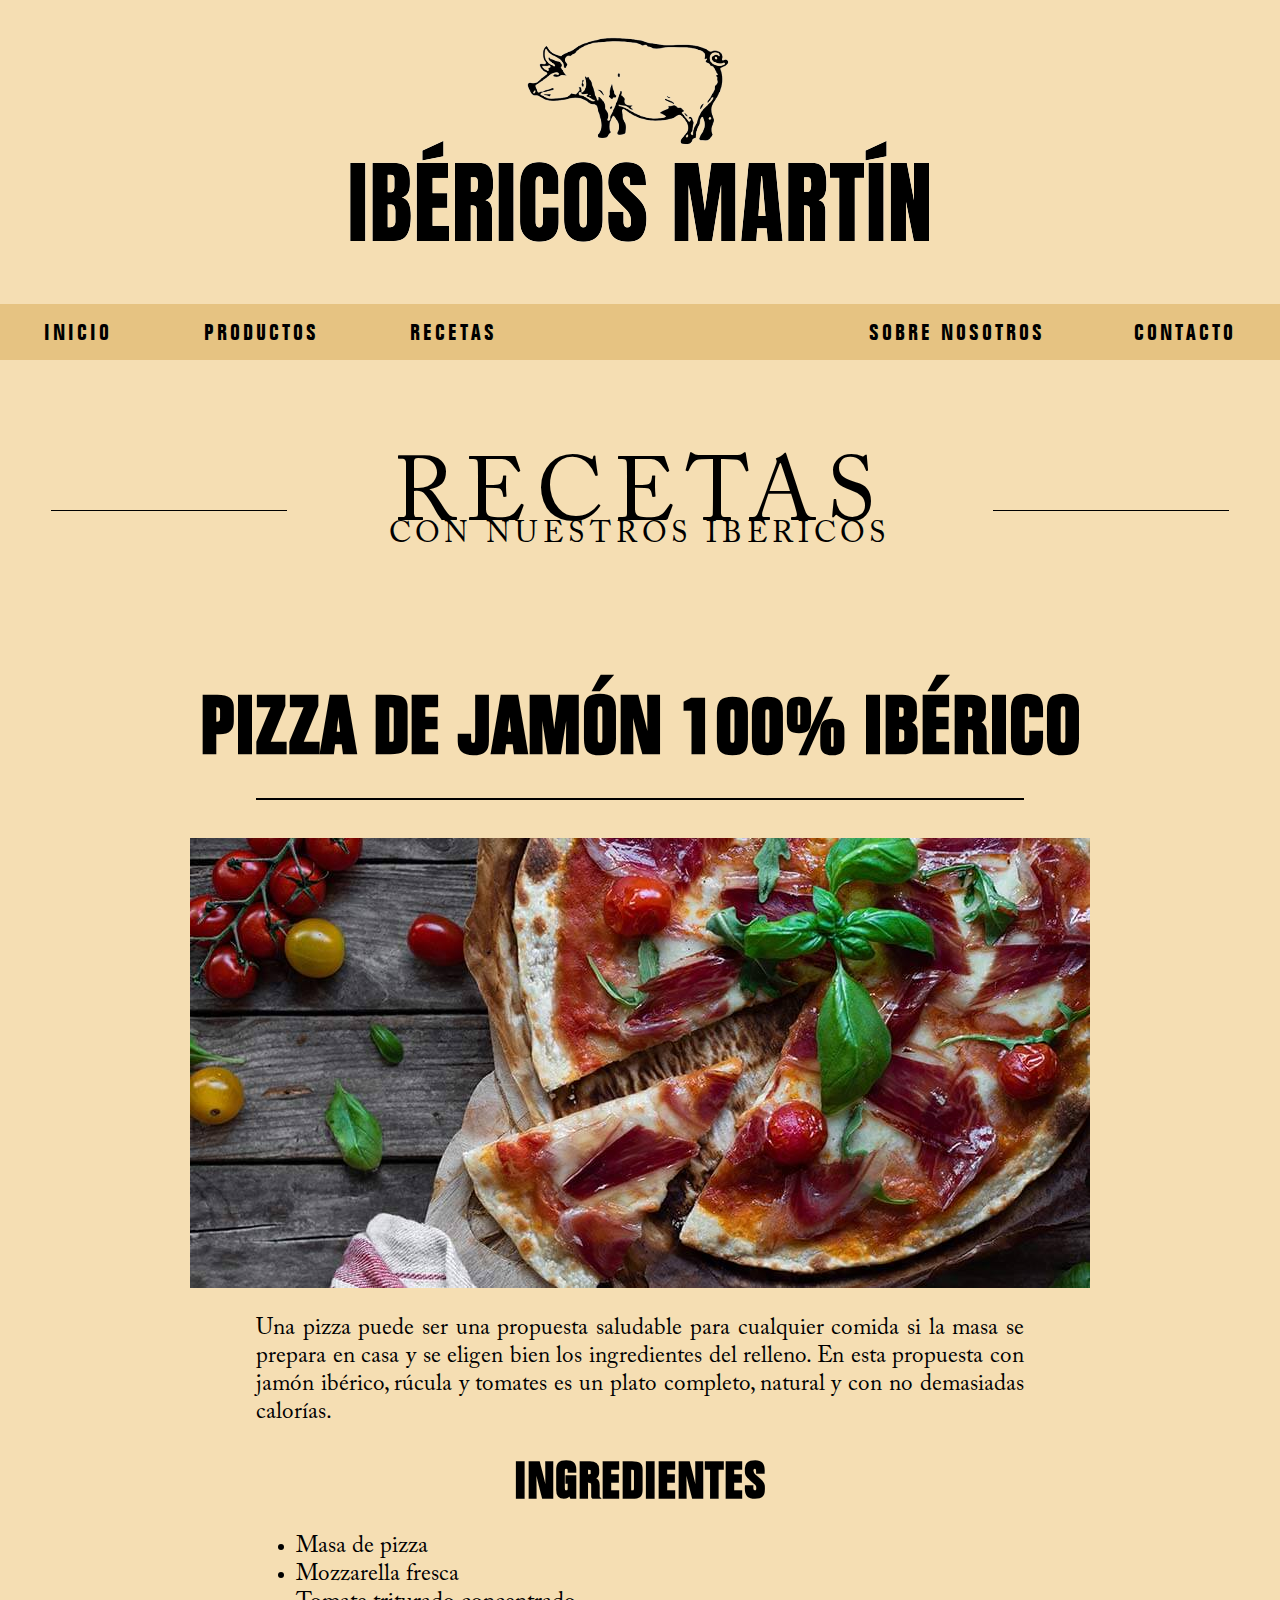
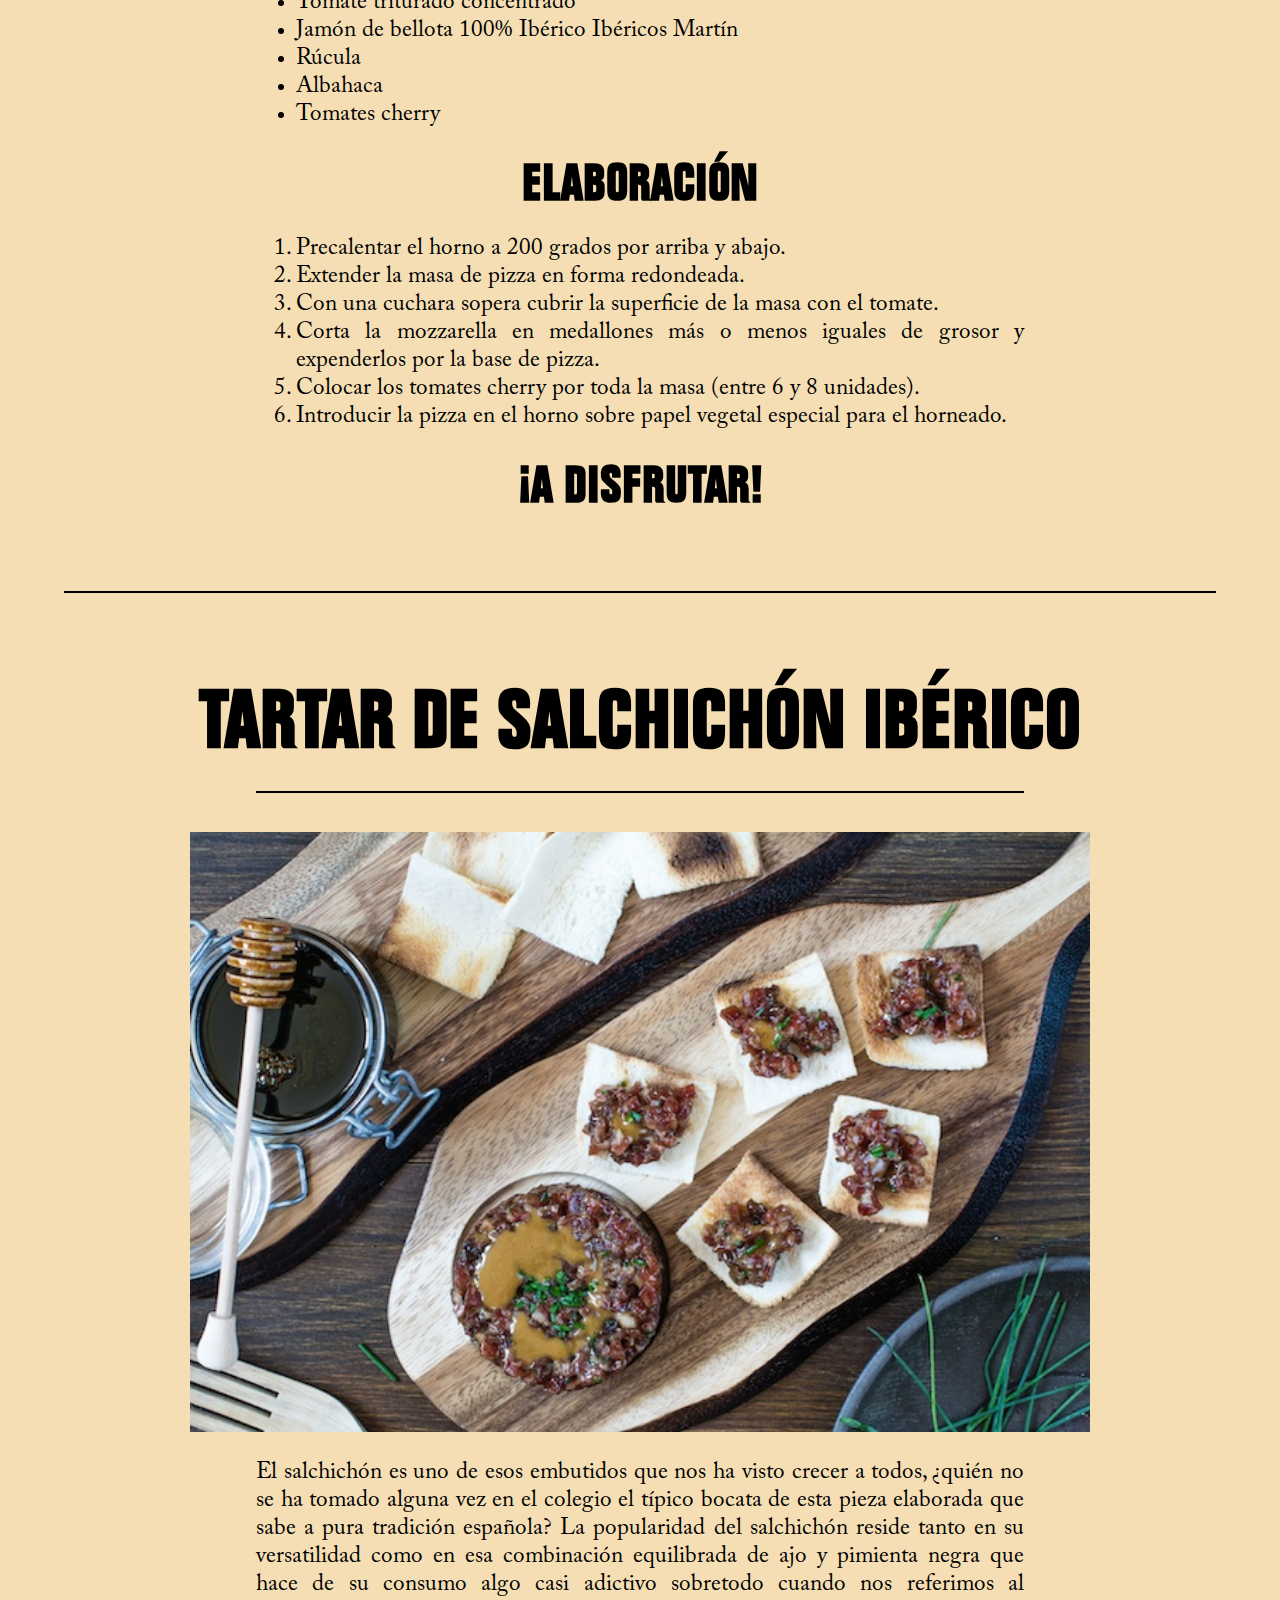
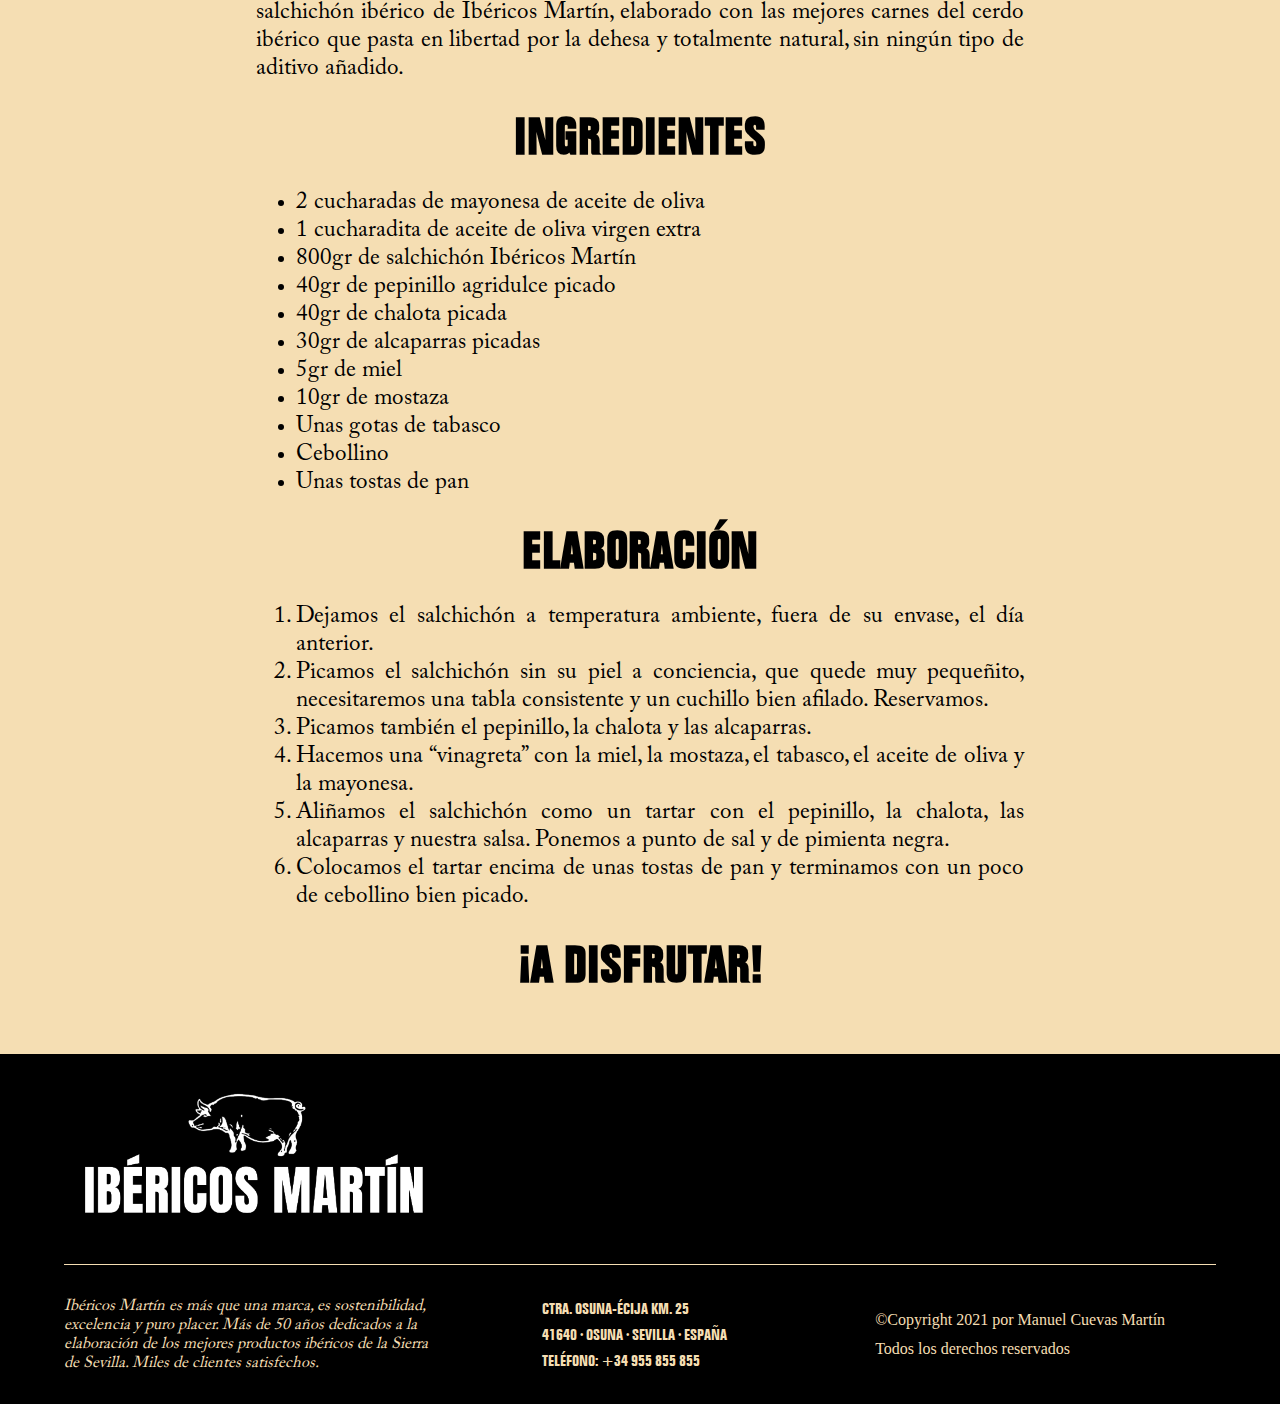
<file: recetas.html>
<!DOCTYPE html>
<html lang="es">

<head>
    <title>Página de recetas</title>
    <meta name="author" content="Manuel Cuevas Martín">
    <link rel="icon" type="image/x-icon" href="LOGO/CABEZA-CERDO.png">
    <meta charset="UTF-8">
    <meta name="viewport" content="width=device-width, initial-scale=1">
    <link href="css/estiloRecetas.css" rel="stylesheet">
</head>

<body>
    <header>
        <img src="LOGO/IBÉRICOS_MARTÍN-removebg-preview.png" alt="Logo ibéricos Martín">
    </header>
    <nav>
        <ul>
            <li><a href="index.html">INICIO</a></li>
            <li><a href="productos.html">PRODUCTOS</a></li>
            <li><a href="recetas.html">RECETAS</a></li>
            <li style="float: right;"><a href="contacto.html">CONTACTO</a></li>
            <li style="float: right;"><a href="about.html">SOBRE NOSOTROS</a></li>
        </ul>
    </nav>
    <div id="titulo">
        <div id="top-left"></div>
        <div id="bottom-left"></div>
        <div id="titulo-seccion">RECETAS</div>
        <div id="subtitulo-seccion">CON NUESTROS IBÉRICOS</div>
        <div id="top-right"></div>
        <div id="bottom-right"></div>
    </div>
    <main>
        <div id="pizza-jamon">
            <h2 class="primer-titulo">PIZZA DE JAMÓN 100% IBÉRICO</h2>
            <div class="elemento-divisor-titulos"></div>
            <img src="imagenes/pizza-jamon.jpeg" alt="Pizza de jamón">
            <p>Una pizza puede ser una propuesta saludable para cualquier comida si la masa se prepara en casa 
                y se eligen bien los ingredientes del relleno. En esta propuesta con jamón ibérico, rúcula y tomates
                 es un plato completo, natural y con no demasiadas calorías.</p>
            <div id="ingredientes-pizza">
                <h3>INGREDIENTES</h3>
                <ul>
                    <li>Masa de pizza</li>
                    <li>Mozzarella fresca</li>
                    <li>Tomate triturado concentrado</li>
                    <li>Jamón de bellota 100% Ibérico Ibéricos Martín</li>
                    <li>Rúcula</li>
                    <li>Albahaca</li>
                    <li>Tomates cherry</li>
                </ul>
            </div>
            <div id="elaboracion-pizza">
                <h3>ELABORACIÓN</h3>
                <ol>
                    <li>Precalentar el horno a 200 grados por arriba y abajo.</li>
                    <li>Extender la masa de pizza en forma redondeada.</li>
                    <li>Con una cuchara sopera cubrir la superficie de la masa con el tomate.</li>
                    <li>Corta la mozzarella en medallones más o menos iguales de grosor y expenderlos por la base de pizza.</li>
                    <li>Colocar los tomates cherry por toda la masa (entre 6 y 8 unidades).</li>
                    <li>Introducir la pizza en el horno sobre papel vegetal especial para el horneado.</li>
                </ol>
            </div>
            <h3>¡A DISFRUTAR!</h3>
        </div>
        <div class="elemento-divisor-recetas"></div>
        <div id="tartar-salchichon">
            <h2>TARTAR DE SALCHICHÓN IBÉRICO</h2>
            <div class="elemento-divisor-titulos"></div>
            <img src="imagenes/tartar-de-salchichon.jpg" alt="Tartar de salchichón" width="900">
            <p>El salchichón es uno de esos embutidos que nos ha visto crecer a todos, ¿quién no se ha tomado alguna vez en el colegio
                el típico bocata de esta pieza elaborada que sabe a pura tradición española? La popularidad del salchichón reside tanto
                en su versatilidad como en esa combinación equilibrada de ajo y pimienta negra que hace de su consumo algo casi adictivo
                sobretodo cuando nos referimos al salchichón ibérico de Ibéricos Martín, elaborado con las mejores carnes del cerdo ibérico
                que pasta en libertad por la dehesa y totalmente natural, sin ningún tipo de aditivo añadido. </p>
            <div id="ingredientes-tartar">
                <h3>INGREDIENTES</h3>
                <ul>
                    <li>2 cucharadas de mayonesa de aceite de oliva</li>
                    <li>1 cucharadita de aceite de oliva virgen extra</li>
                    <li>800gr de salchichón Ibéricos Martín</li>
                    <li>40gr de pepinillo agridulce picado</li>
                    <li>40gr de chalota picada</li>
                    <li>30gr de alcaparras picadas</li>
                    <li>5gr de miel</li>
                    <li>10gr de mostaza</li>
                    <li>Unas gotas de tabasco</li>
                    <li>Cebollino</li>
                    <li>Unas tostas de pan</li>
                </ul>
            </div>
            <div id="elaboracion-tartar">
                <h3>ELABORACIÓN</h3>
                <ol>
                    <li>Dejamos el salchichón a temperatura ambiente, fuera de su envase, el día anterior.</li>
                    <li>Picamos el salchichón sin su piel a conciencia, que quede muy pequeñito, necesitaremos una
                         tabla consistente y un cuchillo bien afilado. Reservamos.</li>
                    <li>Picamos también el pepinillo, la chalota y las alcaparras.</li>
                    <li>Hacemos una “vinagreta” con la miel, la mostaza, el tabasco, el aceite de oliva y la mayonesa.</li>
                    <li>Aliñamos el salchichón como un tartar con el pepinillo, la chalota, las alcaparras y nuestra salsa. Ponemos 
                        a punto de sal y de pimienta negra.</li>
                    <li>Colocamos el tartar encima de unas tostas de pan y terminamos con un poco de cebollino bien picado.</li>
                </ol>
            </div>
            <h3 class="margin-bottom">¡A DISFRUTAR!</h3>
        </div>
    </main>
    <footer>
        <div class="celda-footer" id="logo"><img src="LOGO/IBÉRICOS_MARTÍN_BLANCO-removebg-preview.png" alt="Logo Ibéricos Martín" width="350"></div>
        <div class="celda-footer" id="lema-footer">Ibéricos Martín es más que una marca, es sostenibilidad,
            excelencia y puro placer. Más de 50 años dedicados a la elaboración de los mejores productos
            ibéricos de la Sierra de Sevilla. Miles de clientes satisfechos.</div>
        <div class="celda-footer" id="direccion"> CTRA. OSUNA-ÉCIJA KM. 25 <br>
            41640 · OSUNA · SEVILLA · ESPAÑA <br>
            TELÉFONO: +34 955 855 855
        </div>
        <div class="celda-footer" id="copyright">©Copyright 2021 por Manuel Cuevas Martín <br>Todos los derechos
            reservados </div>
    </footer>
</body>

</html>
</file>
<file: css/estiloIndex.css>
@font-face {
    font-family: 'Folio';
    src: url(fonts/FOLIO.ttf);
}

@font-face {
    font-family: 'ACaslon';
    src: url(fonts/ACaslonPro-Regular.ttf)
}

body {
    font-family: 'Folio';
    background-color: wheat;
    margin: 0;
}

header {
    text-align: center;
    margin: 0;
}

nav {
    background-color: rgb(230, 195, 130);
    position: sticky;
    top: 0;
    width: 100%;
}

nav ul {
    margin-top: 0;
    padding-left: 0;
    margin-bottom: 2%;
}

nav li{
    padding: 15px 1.5%;
    margin: 0;
    display: inline-block;
}

nav a {
    padding: 15px 25px;
    margin: 0;
    color: black;
    text-decoration: none;
    font-size: 22px;
    letter-spacing: 3px;
}

nav li:hover {
    background-color: rgb(194, 164, 109);
    text-decoration: underline;
}

#imagen-dehesa {
    margin: 0% 2% 0% 2%;
}

#lema-main {
    text-align: center;
}

#lema-main h2 {
    font-size: 90px;
    text-align: center;
    margin: 0;
    padding: 5% 10%; 
}

#lema-main p {
    margin: 5% 0%;
    padding: 0% 15%;
    text-align: center;
    font-family: 'ACaslon';
    font-style: italic;
    font-size: 40px;
}

.ancho-100 {
    width: 100%;
}

.margin {
    margin-top: 6%;
    margin-bottom: 2%;
}

#elemento-divisor {
    border-top: solid 2px black;
    margin: 0% 10%;
}

footer {
    background-color: black;
    color: wheat;
    display: grid;
    grid-template-rows: 60% 40%;
    grid-template-columns: 33% 33% 34%;
    width: 90%;
    height: 350px;
    padding-right: 5%;
    padding-left: 5%;
}

.celda-footer {
    display: flex;
    align-items: center;
    justify-content: center;
}

#logo {
    grid-row: 1;
    grid-column: 1;
}

#lema-footer {
    font-family: 'ACaslon';
    font-style: italic;
    font-size: 16px;
    border-top: solid 1px;
    grid-row: 2/3;
    grid-column: 1;
}

#direccion {
    border-top: solid 1px;
    grid-row: 2/3;
    grid-column: 2;
    line-height: 160%;
}

#copyright {
    border-top: solid 1px;
    grid-row: 2/3;
    grid-column: 3/4;
    font-family:Georgia, 'Times New Roman', Times, serif;
    line-height: 180%;
}
</file>
<file: css/estiloAbout.css>
@font-face {
    font-family: 'Folio';
    src: url(fonts/FOLIO.ttf);
}

@font-face {
    font-family: 'ACaslon';
    src: url(fonts/ACaslonPro-Regular.ttf)
}

body {
    font-family: 'Folio';
    background-color: rgb(245, 222, 179);
    margin: 0;
}

header {
    text-align: center;
    margin: 0;
}

nav {
    background-color: rgb(230, 195, 130);
    position: sticky;
    top: 0;
    width: 100%;
}

nav ul {
    margin-top: 0;
    padding-left: 0;
    margin-bottom: 2%;
}

nav li{
    padding: 15px 1.5%;
    margin: 0;
    display: inline-block;
}

nav a {
    padding: 15px 25px;
    margin: 0;
    color: black;
    text-decoration: none;
    font-size: 22px;
    letter-spacing: 3px;
}

nav li:hover {
    background-color: rgb(194, 164, 109);
    text-decoration: underline;
}

#titulo {
    display: grid;
    grid-template-rows: 50% 50%;
    grid-template-columns: 20% 60% 20%;
    padding-left: 4%;
    padding-right: 4%;
    padding-top: 3%;
    padding-bottom: 0;
    margin: 0;
}

#top-left {
    grid-row: 1;
    grid-column: 1;
}

#top-right {
    grid-row: 1;
    grid-column: 3/4;
}

#bottom-left {
    border-top: solid black 1px;
    grid-row: 2/3;
    grid-column: 1;
}

#bottom-right {
    border-top: solid black 1px;
    grid-row: 2/3;
    grid-column: 3/4;
}

#titulo-seccion {
    font-family: 'ACaslon';
    font-size: 90px;
    font-weight: 150;
    text-align: center;
    letter-spacing: 10px;
    margin: 0;
    padding-top: 3%;
    grid-row: 1;
    grid-column: 2;
}

#subtitulo-seccion {
    font-family: 'ACaslon';
    font-size: 30px;
    font-weight: 150;
    text-align: center;
    letter-spacing: 5px;
    margin: 0;
    padding-top: 1%;
    grid-row: 2/3;
    grid-column: 2;
}

#contenedor-about {
    display: grid;
    grid-template-columns: 40% 60%;
    grid-template-rows: 100%;
    padding-left: 8%;
    padding-right: 5%;
    padding-bottom: 5%;
    margin: 0;
    justify-items: center;
    align-items: center;
}

#columna-izquierda-about {
    grid-row: 1/2;
    grid-column: 1;
}

#columna-derecha-about {
    padding-top: 12%;
    grid-row: 1/2;
    grid-column: 2/3;
}

#contenedor-about h3 {
    font-size: 45px;
    letter-spacing: 3px;
}

#contenedor-about p {
    font-family: 'ACaslon';
    font-size: 24px;
}

#lema-fondo-negro {
    padding-left: 18%;
    padding-right: 18%;
    padding-bottom: 5%;
    background-color: black;
    color: burlywood;
    text-align: center;
    font-size: 65px;
    letter-spacing: 5px;
}

#lema-fondo-negro h1 {
    margin-top: 0;
}

footer {
    background-color: black;
    color: wheat;
    display: grid;
    grid-template-rows: 60% 40%;
    grid-template-columns: 33% 33% 34%;
    width: 90%;
    height: 350px;
    padding-right: 5%;
    padding-left: 5%;
}

.celda-footer {
    display: flex;
    align-items: center;
    justify-content: center;
}

#logo {
    grid-row: 1;
    grid-column: 1;
}

#lema-footer {
    font-family: 'ACaslon';
    font-style: italic;
    font-size: 16px;
    border-top: solid 1px;
    grid-row: 2/3;
    grid-column: 1;
}

#direccion {
    border-top: solid 1px;
    grid-row: 2/3;
    grid-column: 2;
    line-height: 160%;
}

#copyright {
    border-top: solid 1px;
    grid-row: 2/3;
    grid-column: 3/4;
    font-family:Georgia, 'Times New Roman', Times, serif;
    line-height: 180%;
}
</file>
<file: css/estiloContacto.css>
@font-face {
    font-family: 'Folio';
    src: url(fonts/FOLIO.ttf);
}

@font-face {
    font-family: 'ACaslon';
    src: url(fonts/ACaslonPro-Regular.ttf)
}

body {
    font-family: 'Folio';
    background-color: wheat;
    margin: 0;
}

header {
    text-align: center;
    margin: 0;
}

nav {
    background-color: rgb(230, 195, 130);
    position: sticky;
    top: 0;
    width: 100%;
}

nav ul {
    margin-top: 0;
    padding-left: 0;
    margin-bottom: 2%;
}

nav li{
    padding: 15px 1.5%;
    margin: 0;
    display: inline-block;
}

nav a {
    padding: 15px 25px;
    margin: 0;
    color: black;
    text-decoration: none;
    font-size: 22px;
    letter-spacing: 3px;
}

nav li:hover {
    background-color: rgb(194, 164, 109);
    text-decoration: underline;
}

#titulo {
    display: grid;
    grid-template-rows: 50% 50%;
    grid-template-columns: 20% 60% 20%;
    padding-left: 4%;
    padding-right: 4%;
    padding-top: 3%;
    padding-bottom: 0;
    margin: 0;
}
#top-left {
    grid-row: 1;
    grid-column: 1;
}

#top-right {
    grid-row: 1;
    grid-column: 3/4;
}

#bottom-left {
    border-top: solid black 1px;
    grid-row: 2/3;
    grid-column: 1;
}

#bottom-right {
    border-top: solid black 1px;
    grid-row: 2/3;
    grid-column: 3/4;
}

#titulo-seccion {
    font-family: 'ACaslon';
    font-size: 90px;
    font-weight: 150;
    text-align: center;
    letter-spacing: 10px;
    margin: 0;
    padding-top: 3%;
    grid-row: 1/3;
    grid-column: 2;
}

#contacto {
    display: grid;
    grid-template-columns: 35% 65%;
    grid-template-rows: 100%;
    padding-top: 7%;
    padding-right: 5%;
    padding-left: 5%;
    margin: 0;
}

#columna-izquierda-contacto {
    grid-row: 1/2;
    grid-column: 1;
}

#formulario {
    grid-row: 1/2;
    grid-column: 2/3;
    font-size: 18px;
    padding: 5%;
}

#contacto h3 {
    font-size: 40px;
    letter-spacing: 3px;
}

#contacto p {
    font-family: 'ACaslon';
    font-size: 20px;
}

.submit {
    font-family: 'Folio';
    font-size: 20px;
    background-color: black;
    color: white;
    padding: 5px 15px;
    margin: 20px;
}

footer {
    background-color: black;
    color: wheat;
    display: grid;
    grid-template-rows: 60% 40%;
    grid-template-columns: 33% 33% 34%;
    width: 90%;
    height: 350px;
    padding-right: 5%;
    padding-left: 5%;
}

.celda-footer {
    display: flex;
    align-items: center;
    justify-content: center;
}

#logo {
    grid-row: 1;
    grid-column: 1;
}

#lema-footer {
    font-family: 'ACaslon';
    font-style: italic;
    font-size: 16px;
    border-top: solid 1px;
    grid-row: 2/3;
    grid-column: 1;
}

#direccion {
    border-top: solid 1px;
    grid-row: 2/3;
    grid-column: 2;
    line-height: 160%;
}

#copyright {
    border-top: solid 1px;
    grid-row: 2/3;
    grid-column: 3/4;
    font-family:Georgia, 'Times New Roman', Times, serif;
    line-height: 180%;
}
</file>
<file: css/estiloProductos.css>
@font-face {
    font-family: 'Folio';
    src: url(fonts/FOLIO.ttf);
}

@font-face {
    font-family: 'ACaslon';
    src: url(fonts/ACaslonPro-Regular.ttf)
}

body {
    font-family: 'Folio';
    background-color: wheat;
    margin: 0;
}

header {
    text-align: center;
    margin: 0;
}

nav {
    background-color: rgb(230, 195, 130);
    position: sticky;
    top: 0;
    width: 100%;
}

nav ul {
    margin-top: 0;
    padding-left: 0;
    margin-bottom: 2%;
}

nav li{
    padding: 15px 1.5%;
    margin: 0;
    display: inline-block;
}

nav a {
    padding: 15px 25px;
    margin: 0;
    color: black;
    text-decoration: none;
    font-size: 22px;
    letter-spacing: 3px;
}

nav li:hover {
    background-color: rgb(194, 164, 109);
    text-decoration: underline;
}

#titulo {
    display: grid;
    grid-template-rows: 50% 50%;
    grid-template-columns: 20% 60% 20%;
    padding-left: 4%;
    padding-right: 4%;
    padding-top: 3%;
    padding-bottom: 5%;
    margin: 0;
}
#top-left {
    grid-row: 1;
    grid-column: 1;
}

#top-right {
    grid-row: 1;
    grid-column: 3/4;
}

#bottom-left {
    border-top: solid black 1px;
    grid-row: 2/3;
    grid-column: 1;
}

#bottom-right {
    border-top: solid black 1px;
    grid-row: 2/3;
    grid-column: 3/4;
}

#titulo-seccion {
    font-family: 'ACaslon';
    font-size: 90px;
    font-weight: 150;
    text-align: center;
    letter-spacing: 10px;
    margin: 0;
    padding-top: 3%;
    grid-row: 1;
    grid-column: 2;
}

#subtitulo-seccion {
    font-family: 'ACaslon';
    font-size: 30px;
    font-weight: 150;
    text-align: center;
    letter-spacing: 5px;
    margin: 0;
    padding-top: 1%;
    grid-row: 2/3;
    grid-column: 2;
}

#estructura {
    display: grid;
    grid-template-rows: 100%;
    grid-template-columns: 17% 83%;
    align-items: stretch;
    justify-items: stretch;
}

main {
    grid-row: 1/2;
    grid-column: 2/3;
}

aside {
    grid-row: 1/2;
    grid-column: 1;
    display: flex;
    background-color: rgb(230, 195, 130);
    align-items: stretch;   
    justify-content: center;
}

aside ul {
    list-style-type: none;
    padding: 0;
    margin: 0;
    width: 100%;
}

aside li{
    padding: 10px 15px;
    margin: 0;
}

.cabecera-aside {
    padding-top: 20px;
    text-align: center;
    font-size: 30px;
    letter-spacing: 5px;
}

#elemento-divisor {
    border-top: solid 1px black;
    padding: 0;
    margin-left: 30px;
    margin-right: 30px;
}

aside a {
    font-size: 20px;
    letter-spacing: 2px;
    display: block;
    text-decoration: none;
    color: black;
    padding-top: 5px;
    padding-bottom: 5px;
}

aside li:hover:not(.cabecera-aside) {
    background-color: rgb(194, 164, 109);
    text-decoration: underline;
}

#contenedor-productos {
    margin-top: 100px;
    display: grid;
    height: 100%;
    grid-template-rows: 10% 10% 10% 10% 10% 10% 10% 10% 10% 10%;
    grid-template-columns: 33.33% 33.33% 33.34%;
    align-items: center;
    text-align: center;
}

#contenedor-productos img {
    display: block;
    width: 100%;
    height: auto;
}

#contenedor-productos h1 {
    margin-bottom: 50px;
    padding-top: 50px;
    padding-bottom: 100px;
}

.celda-texto {
    margin: 0;
    padding: 0;
}

#jamon-bellota-100 {
    grid-row: 1;
    grid-column: 1;
    border-right: solid black 1px;
}

#jamon-bellota-50 {
    grid-row: 1;
    grid-column: 2;
    border-right: solid black 1px;
}

#jamon-cebo-50 {
    grid-row: 1;
    grid-column: 3/4;
}

#texto-jamon-bellota-100 {
    grid-row: 2;
    grid-column: 1;
}

#texto-jamon-bellota-50 {
    grid-row: 2;
    grid-column: 2;
}

#texto-jamon-cebo-50 {
    grid-row: 2;
    grid-column: 3/4;
}

#paleta-bellota-100 {
    grid-row: 3;
    grid-column: 1;
    border-right: solid black 1px;
}

#paleta-bellota-50 {
    grid-row: 3;
    grid-column: 2;
    border-right: solid black 1px;
}

#paleta-cebo-50 {
    grid-row: 3;
    grid-column: 3/4;
}

#texto-paleta-bellota-100 {
    grid-row: 4;
    grid-column: 1;
}

#texto-paleta-bellota-50 {
    grid-row: 4;
    grid-column: 2;
}

#texto-paleta-cebo-50 {
    grid-row: 4;
    grid-column: 3/4;
}

#lomo-bellota-100 {
    grid-row: 5;
    grid-column: 1;
    border-right: solid black 1px;
}

#lomo-bellota-50 {
    grid-row: 5;
    grid-column: 2;
    border-right: solid black 1px;
}

#lomo-cebo-50 {
    grid-row: 5;
    grid-column: 3/4;
}

#texto-lomo-bellota-100 {
    grid-row: 6;
    grid-column: 1;
}

#texto-lomo-bellota-50 {
    grid-row: 6;
    grid-column: 2;
}

#texto-lomo-cebo-50 {
    grid-row: 6;
    grid-column: 3/4;
}

#salchichon-bellota-100 {
    grid-row: 7;
    grid-column: 1;
    border-right: solid black 1px;
}

#salchichon-bellota-50 {
    grid-row: 7;
    grid-column: 2;
    border-right: solid black 1px;
}

#salchichon-cebo-50 {
    grid-row: 7;
    grid-column: 3/4;
}

#texto-salchichon-bellota-100 {
    grid-row: 8;
    grid-column: 1;
}

#texto-salchichon-bellota-50 {
    grid-row: 8;
    grid-column: 2;
}

#texto-salchichon-cebo-50 {
    grid-row: 8;
    grid-column: 3/4;
}

#chorizo-bellota-100 {
    grid-row: 9;
    grid-column: 1;
    border-right: solid black 1px;
}

#chorizo-bellota-50 {
    grid-row: 9;
    grid-column: 2;
    border-right: solid black 1px;
}

#chorizo-cebo-50 {
    grid-row: 9;
    grid-column: 3/4;
}

#texto-chorizo-bellota-100 {
    grid-row: 10/11;
    grid-column: 1;
}

#texto-chorizo-bellota-50 {
    grid-row: 10/11;
    grid-column: 2;
}

#texto-chorizo-cebo-50 {
    grid-row: 10/11;
    grid-column: 3/4;
}

footer {
    background-color: black;
    color: wheat;
    display: grid;
    grid-template-rows: 60% 40%;
    grid-template-columns: 33% 33% 34%;
    width: 90%;
    height: 350px;
    padding-right: 5%;
    padding-left: 5%;
    position: relative;
    bottom: 0px;
}

.celda-footer {
    display: flex;
    align-items: center;
    justify-content: center;
}

#logo {
    grid-row: 1;
    grid-column: 1;
}

#lema-footer {
    font-family: 'ACaslon';
    font-style: italic;
    font-size: 16px;
    border-top: solid 1px;
    grid-row: 2/3;
    grid-column: 1;
}

#direccion {
    border-top: solid 1px;
    grid-row: 2/3;
    grid-column: 2;
    line-height: 160%;
}

#copyright {
    border-top: solid 1px;
    grid-row: 2/3;
    grid-column: 3/4;
    font-family: Georgia, 'Times New Roman', Times, serif;
    line-height: 180%;
}
</file>
<file: css/estiloRecetas.css>
@font-face {
    font-family: 'Folio';
    src: url(fonts/FOLIO.ttf);
}

@font-face {
    font-family: 'ACaslon';
    src: url(fonts/ACaslonPro-Regular.ttf)
}

body {
    font-family: 'Folio';
    background-color: wheat;
    margin: 0;
}

header {
    text-align: center;
    margin: 0;
}

nav {
    background-color: rgb(230, 195, 130);
    position: sticky;
    top: 0;
    width: 100%;
}

nav ul {
    margin-top: 0;
    padding-left: 0;
    margin-bottom: 2%;
}

nav li{
    padding: 15px 1.5%;
    margin: 0;
    display: inline-block;
}

nav a {
    padding: 15px 25px;
    margin: 0;
    color: black;
    text-decoration: none;
    font-size: 22px;
    letter-spacing: 3px;
}

nav li:hover {
    background-color: rgb(194, 164, 109);
    text-decoration: underline;
}

#titulo {
    display: grid;
    grid-template-rows: 50% 50%;
    grid-template-columns: 20% 60% 20%;
    padding-left: 4%;
    padding-right: 4%;
    padding-top: 3%;
    padding-bottom: 0;
    margin: 0;
}

#top-left {
    grid-row: 1;
    grid-column: 1;
}

#top-right {
    grid-row: 1;
    grid-column: 3/4;
}

#bottom-left {
    border-top: solid black 1px;
    grid-row: 2/3;
    grid-column: 1;
}

#bottom-right {
    border-top: solid black 1px;
    grid-row: 2/3;
    grid-column: 3/4;
}

#titulo-seccion {
    font-family: 'ACaslon';
    font-size: 90px;
    font-weight: 150;
    text-align: center;
    letter-spacing: 10px;
    margin: 0;
    padding-top: 3%;
    grid-row: 1;
    grid-column: 2;
}

#subtitulo-seccion {
    font-family: 'ACaslon';
    font-size: 30px;
    font-weight: 150;
    text-align: center;
    letter-spacing: 5px;
    margin: 0;
    padding-top: 1%;
    grid-row: 2/3;
    grid-column: 2;
}

main {
    text-align: center;
}

.primer-titulo {
    margin-top: 80px;
}

main h2 {
    font-size: 80px;
    margin-top: 0;
    margin-bottom: 0;
}

main p {
    font-family: 'ACaslon';
    text-align: justify;
    margin-right: 20%;
    margin-left: 20%;
    font-size: 23px;
}

main h3 {
    font-size: 50px;
    margin-top: 0;
    margin-bottom: 0;
}

main ul, ol {
    font-family: 'ACaslon';
    text-align: justify;
    margin-right: 20%;
    margin-left: 20%;
    font-size: 23px;
}

.elemento-divisor-titulos {
    border-top: solid 2px black;
    margin-top: 2%;
    margin-bottom: 3%;
    margin-right: 20%;
    margin-left: 20%;
}

.elemento-divisor-recetas {
    border-top: solid 2px black;
    margin: 6% 5%;
}

.margin-bottom {
    margin-bottom: 60px;
}

footer {
    background-color: black;
    color: wheat;
    display: grid;
    grid-template-rows: 60% 40%;
    grid-template-columns: 33% 33% 34%;
    width: 90%;
    height: 350px;
    padding-right: 5%;
    padding-left: 5%;
}

.celda-footer {
    display: flex;
    align-items: center;
    justify-content: center;
}

#logo {
    grid-row: 1;
    grid-column: 1;
}

#lema-footer {
    font-family: 'ACaslon';
    font-style: italic;
    font-size: 16px;
    border-top: solid 1px;
    grid-row: 2/3;
    grid-column: 1;
}

#direccion {
    border-top: solid 1px;
    grid-row: 2/3;
    grid-column: 2;
    line-height: 160%;
}

#copyright {
    border-top: solid 1px;
    grid-row: 2/3;
    grid-column: 3/4;
    font-family: Georgia, 'Times New Roman', Times, serif;
    line-height: 180%;
}
</file>
